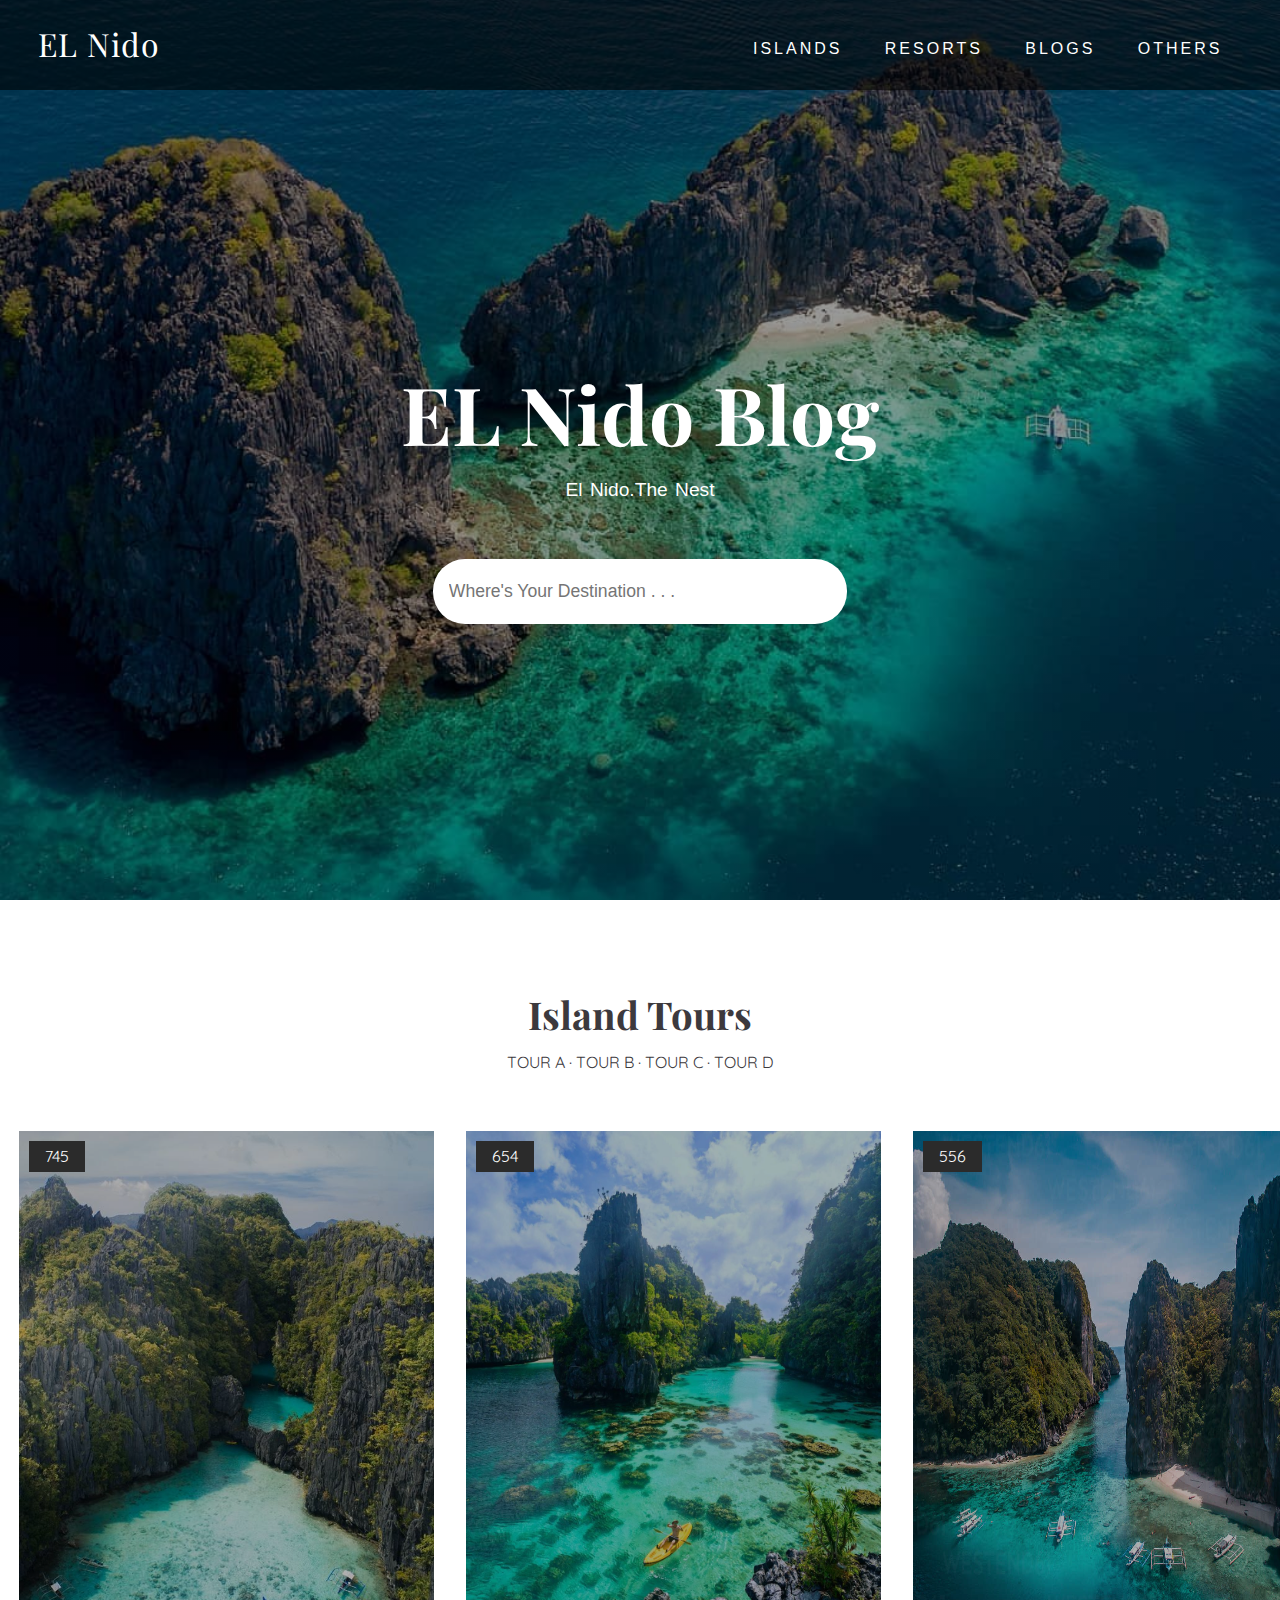
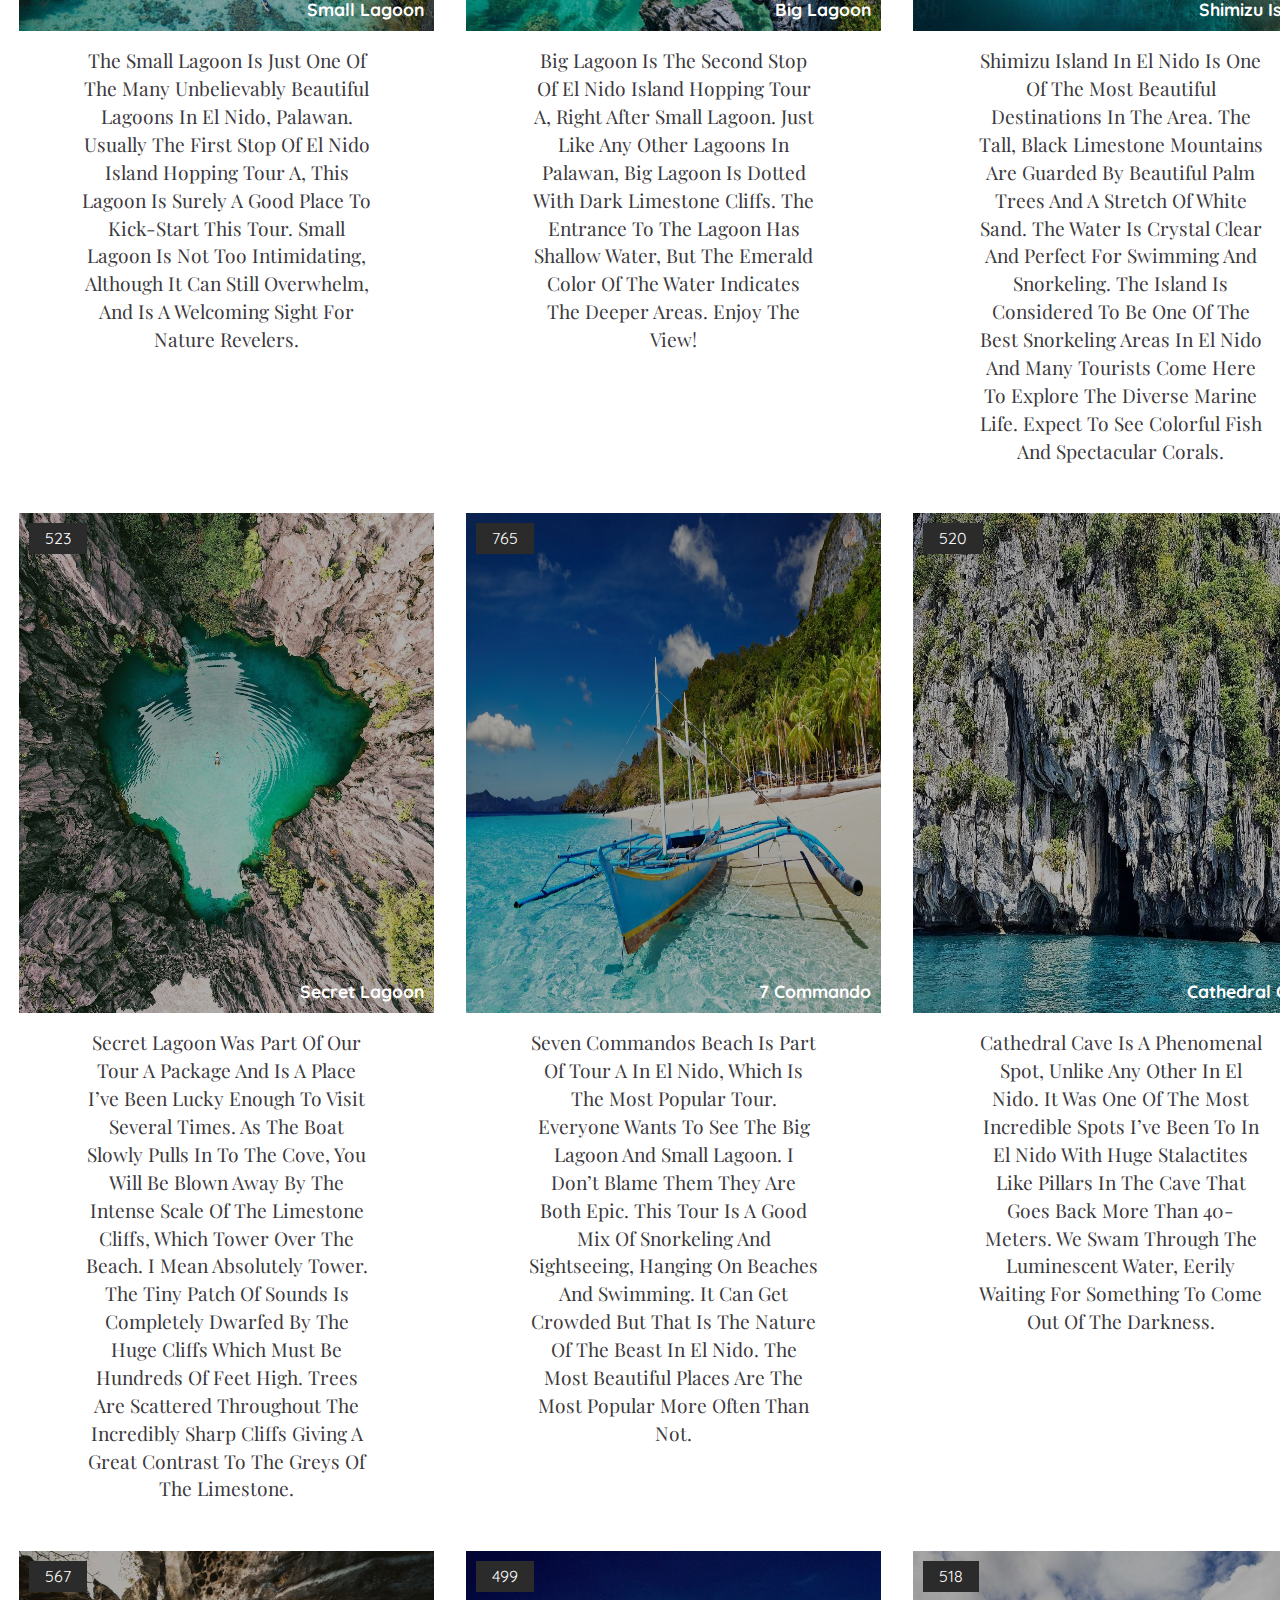
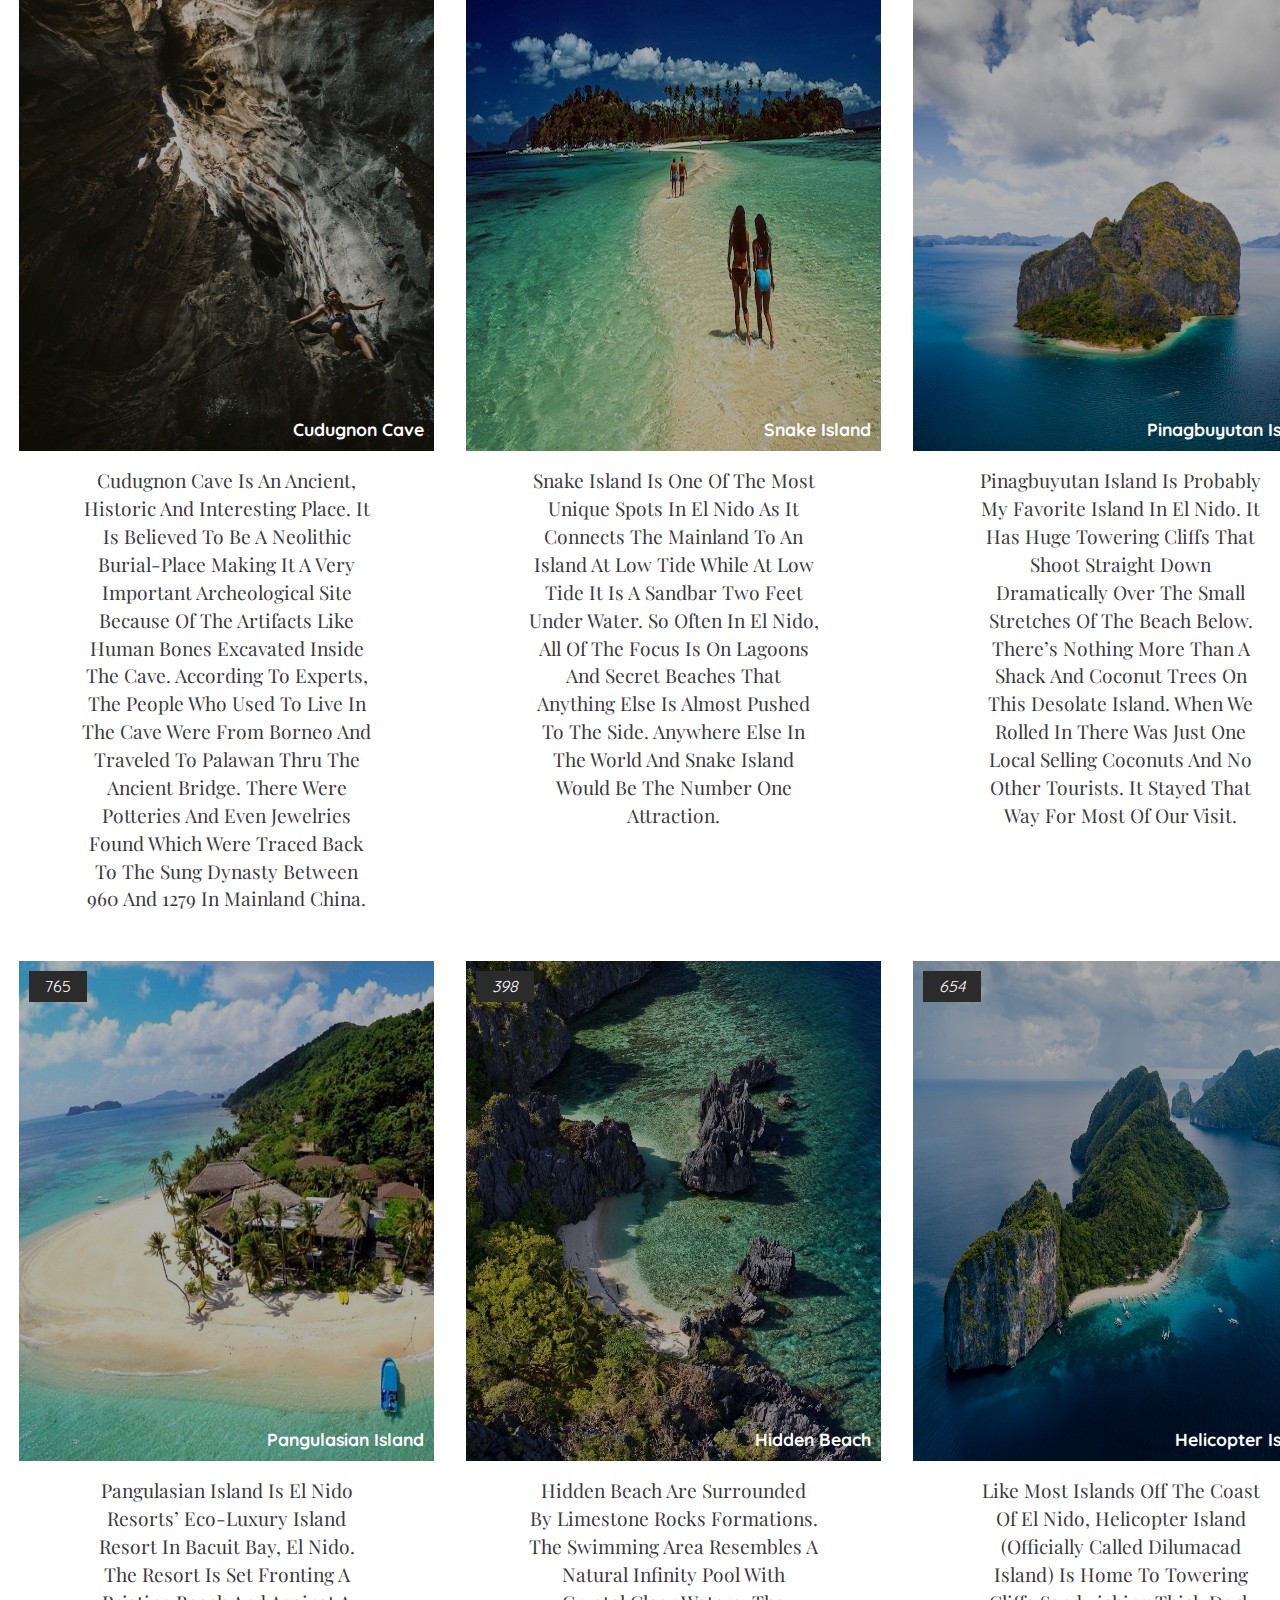
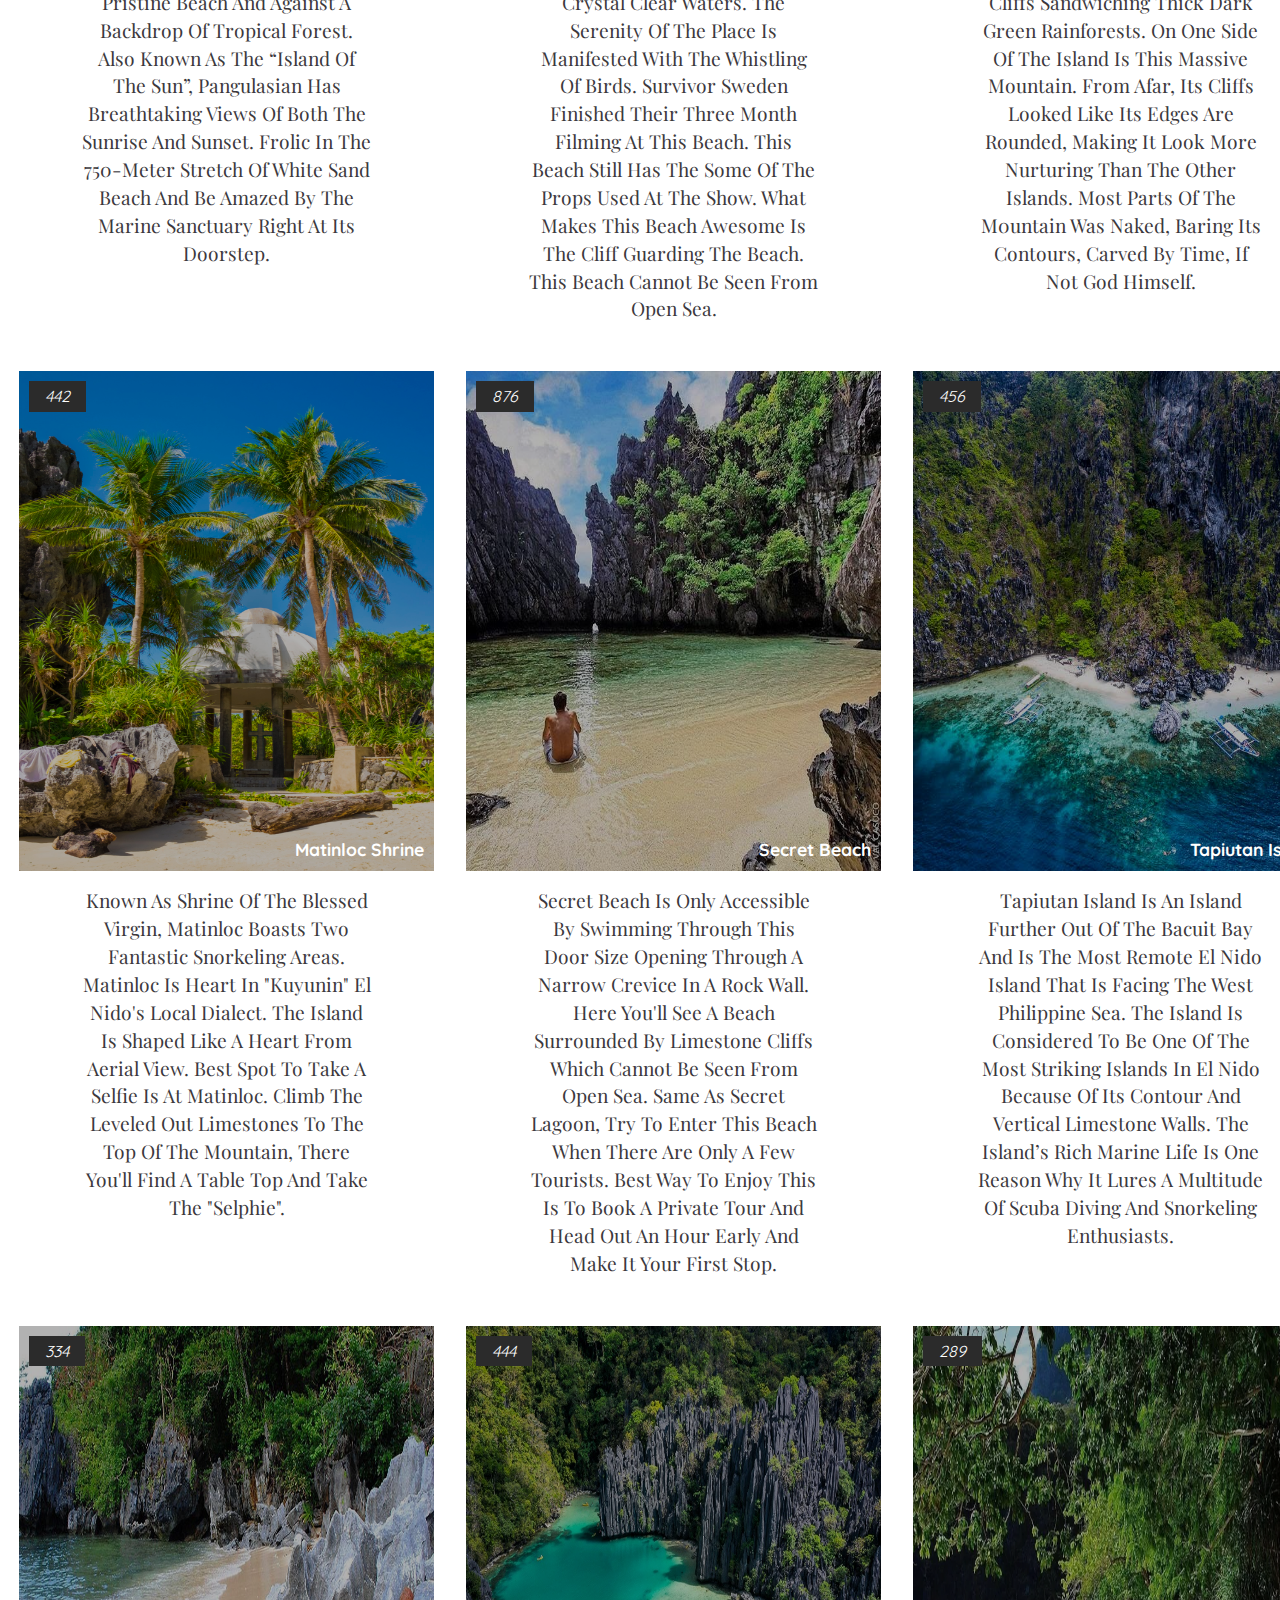
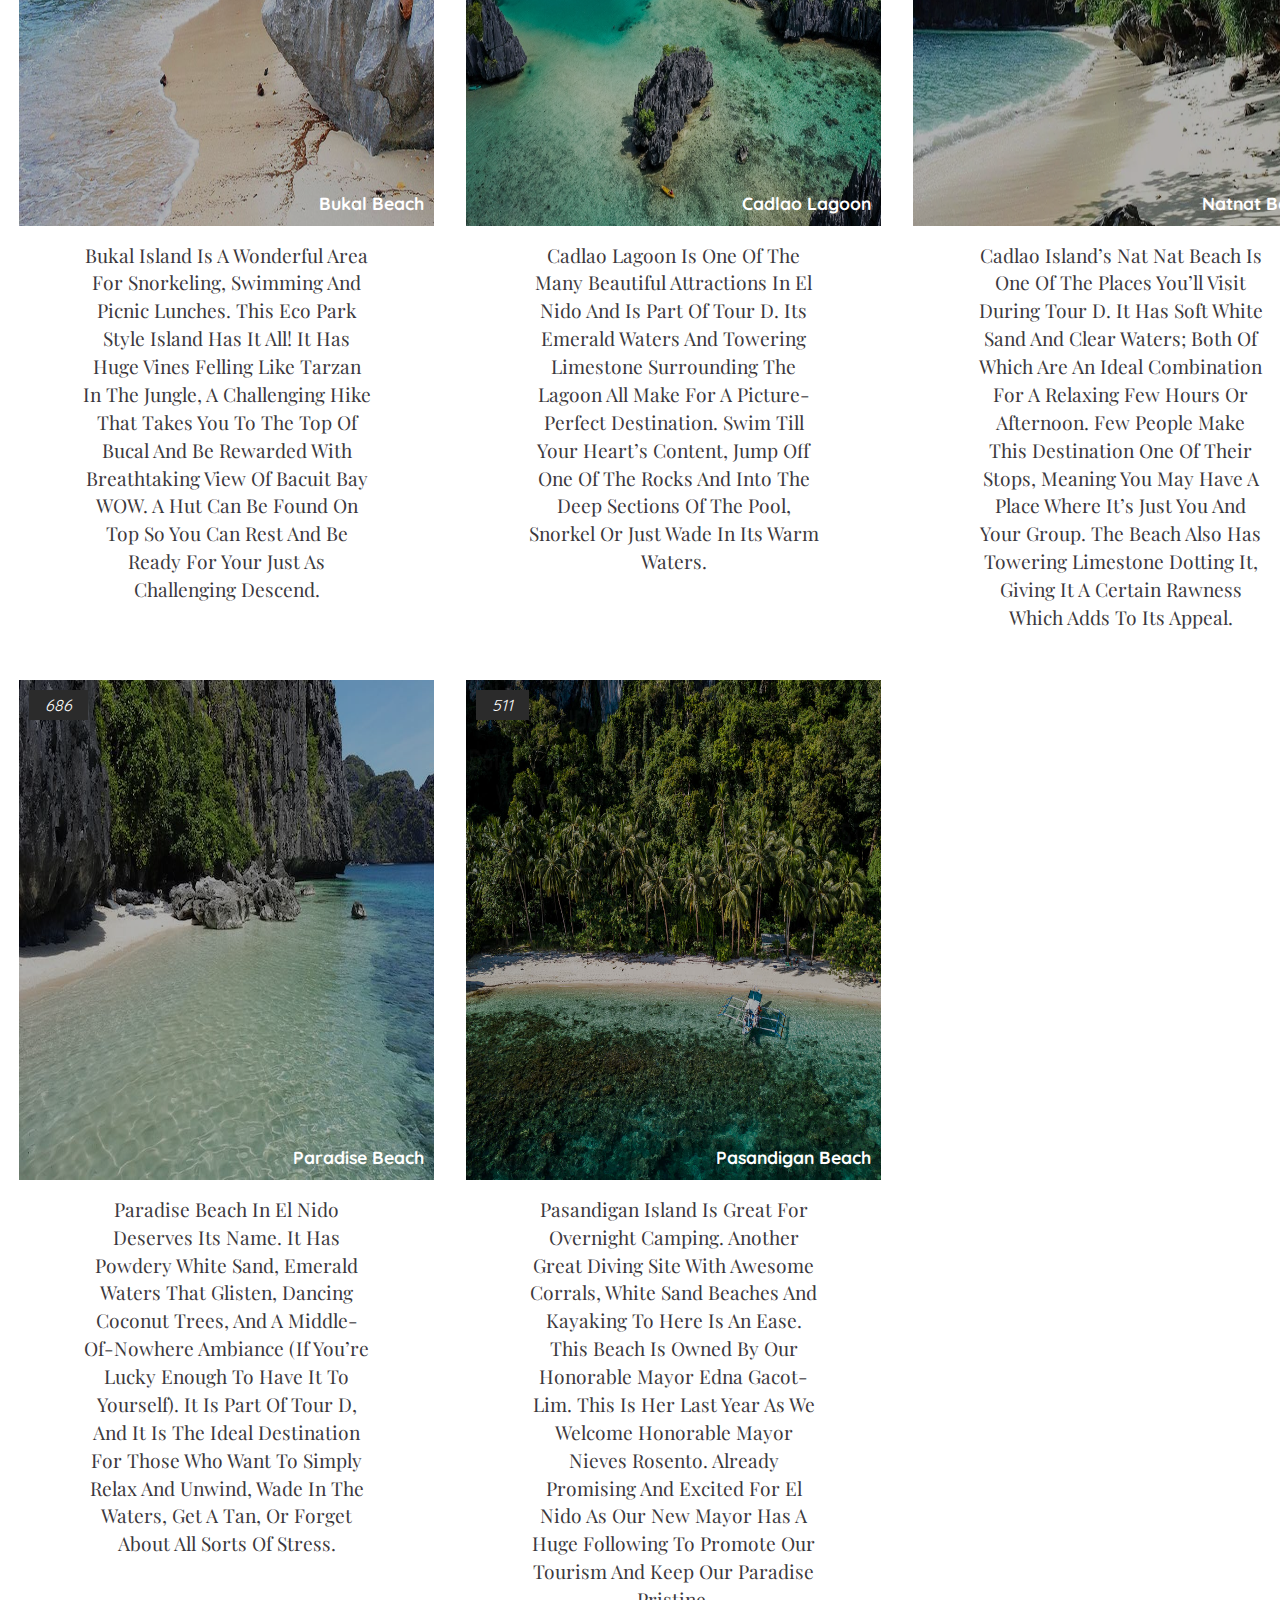
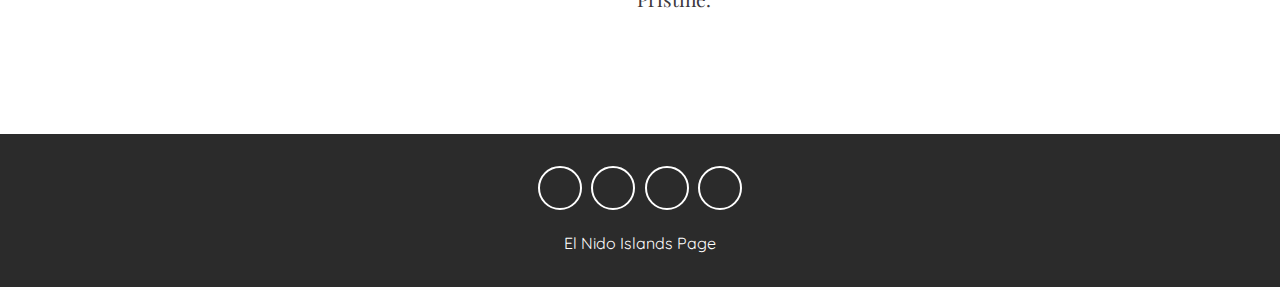
<file: index.html>
<!DOCTYPE html>
<html>
  <head>
    <meta charset="utf-8">
    <meta http-equiv="X-UA-Compatible" content="IE=edge">
    <title>EL Nido Blog</title>
    <meta name="viewport" content="width=device-width, initial-scale=1">
    <!-- Font awesome icon -->
    <link rel="stylesheet" href="https://cdnjs.cloudflare.com/ajax/libs/font-awesome/5.15.1/css/all.min.css" integrity="sha512-+4zCK9k+qNFUR5X+cKL9EIR+ZOhtIloNl9GIKS57V1MyNsYpYcUrUeQc9vNfzsWfV28IaLL3i96P9sdNyeRssA==" crossorigin="anonymous" />
    <link rel="stylesheet" href="style.css">
  </head>
  <body>

    <!-- header -->
    <header>
      <nav class = "navbar">
        <div class = "container">
          <a href = "index.html.html" class = "navbar-brand">EL Nido</a>
          <div class = "navbar-nav">
            <a href = "index.html.html">islands</a>
            <a href = "page2.html">resorts</a>
            <a href = "page3.html">blogs</a>
            <a href = "page4.html">others</a>
          </div>
        </div>
      </nav>
      <div class = "banner">
        <div class = "container">
          <h1 class = "banner-title">
            <span>EL Nido</span> Blog
          </h1>
          <p>El Nido.The Nest</p>
          <form>
            <input type = "text" class = "search-input" placeholder="where's your destination . . .">
            <button type = "submit" class = "search-btn">
              <i class = "fas fa-search"></i>
            </button>
          </form>
        </div>
      </div>
    </header>
    <!-- end of header -->
    
    <!-- design -->
    <section class = "design" id = "design">
      <div class = "container">
        <div class = "title">
          <h2>Island Tours</h2>
          <p>Tour A &middot; Tour B &middot; Tour C &middot; Tour D</p>
        </div>

        <div class = "design-content">
          <!-- item Tour A-->
          <div class = "design-item">
            <div class = "design-img">
              <img src = "images/tourA/smalllagoon.jpg" alt = "" style="width:415px;height:500px;">
              <span><i class = "far fa-heart"></i> 745</span>
              <span>Small Lagoon</span>
            </div>
            <div class = "design-title">
              <a href = "#">The Small Lagoon is just one of the many unbelievably beautiful lagoons in El Nido, Palawan. Usually the first stop of El Nido Island Hopping Tour A, this lagoon is surely a good place to kick-start this tour. Small Lagoon is not too intimidating, although it can still overwhelm, and is a welcoming sight for nature revelers.</a>
            </div>
          </div>
          <!-- end of item -->
          <!-- item -->
          <div class = "design-item">
            <div class = "design-img">
              <img src = "images/tourA/biglagoon.jpg" alt = "" style="width:415px;height:500px;">
              <span><i class = "far fa-heart"></i> 654</span>
              <span>Big Lagoon</span>
            </div>
            <div class = "design-title">
              <a href = "#">Big Lagoon is the second stop of El Nido Island Hopping Tour A, right after Small Lagoon. Just like any other lagoons in Palawan, Big Lagoon is dotted with dark limestone cliffs. The entrance to the lagoon has shallow water, but the emerald color of the water indicates the deeper areas. Enjoy the view!</a>
            </div>
          </div>
          <!-- end of item -->
          <!-- item -->
          <div class = "design-item">
            <div class = "design-img">
              <img src = "images/tourA/shimizu.jpg" alt = "" style="width:415px;height:500px;">
              <span><i class = "far fa-heart"></i> 556</span>
              <span>Shimizu Island</span>
            </div>
            <div class = "design-title">
              <a href = "#">Shimizu Island in El Nido is one of the most beautiful destinations in the area. The tall, black limestone mountains are guarded by beautiful palm trees and a stretch of white sand. The water is crystal clear and perfect for swimming and snorkeling. The island is considered to be one of the best snorkeling areas in El Nido and many tourists come here to explore the diverse marine life. Expect to see colorful fish and spectacular corals.</a>
            </div>
          </div>
          <!-- end of item -->
          <!-- item -->
          <div class = "design-item">
            <div class = "design-img">
              <img src = "images/tourA/secretlagoon.jpg" alt = "" style="width:415px;height:500px;"> 
              <span><i class = "far fa-heart"></i> 523</span>
              <span>Secret Lagoon</span>
            </div>
            <div class = "design-title">
              <a href = "#">Secret Lagoon was part of our Tour A package and is a place I’ve been lucky enough to visit several times. As the boat slowly pulls in to the cove, you will be blown away by the intense scale of the limestone cliffs, which tower over the beach. I mean absolutely tower. The tiny patch of sounds is completely dwarfed by the huge cliffs which must be hundreds of feet high. Trees are scattered throughout the incredibly sharp cliffs giving a great contrast to the greys of the limestone.</a>
            </div>
          </div>
          <!-- end of item -->
          <!-- item -->
          <div class = "design-item">
            <div class = "design-img">
              <img src = "images/tourA/7commando.jpg" alt = "" style="width:415px;height:500px;">
              <span><i class = "far fa-heart"></i> 765</span>
              <span>7 Commando</span>
            </div>
            <div class = "design-title">
              <a href = "#">Seven Commandos Beach is part of Tour A in El Nido, which is the most popular tour. Everyone wants to see the Big Lagoon and Small Lagoon. I don’t blame them they are both epic. This tour is a good mix of snorkeling and sightseeing, hanging on beaches and swimming. It can get crowded but that is the nature of the beast in El Nido. The most beautiful places are the most popular more often than not.</a>
            </div>
          </div>
          <!-- end of item -->

          <!-- item Tour B-->
          <div class = "design-item">
            <div class = "design-img">
              <img src = "images/tourB/cathedralcave.jpg" alt = "" style="width:415px;height:500px;">
              <span><i class = "far fa-heart"></i> 520</span>
              <span>Cathedral Cave</span>
            </div>
            <div class = "design-title">
              <a href = "#">Cathedral Cave is a phenomenal spot, unlike any other in El Nido. It was one of the most incredible spots I’ve been to in El Nido with huge stalactites like pillars in the cave that goes back more than 40-meters. We swam through the luminescent water, eerily waiting for something to come out of the darkness.</a>
            </div>
          </div>
          <!-- end of item -->
          <!-- item -->
          <div class = "design-item">
            <div class = "design-img">
              <img src = "images/tourB/cudugnoncave.jpg" alt = "" style="width:415px;height:500px;">
              <span><i class = "far fa-heart"></i> 567</span>
              <span>Cudugnon Cave</span>
            </div>
            <div class = "design-title">
              <a href = "#">Cudugnon  Cave is an ancient, historic and interesting place. It is believed to be a Neolithic burial-place making it a very important archeological site because of the artifacts like human bones excavated inside the cave. According to experts, the people who used to live in the cave were from Borneo and traveled to Palawan thru the ancient bridge. There were potteries and even jewelries found which were traced back to the Sung Dynasty between 960 and 1279 in Mainland China.</a>
            </div>
          </div>
          <!-- end of item -->
          <!-- item -->
          <div class = "design-item">
            <div class = "design-img">
              <img src = "images/tourB/snakeisland.jpg" alt = "" style="width:415px;height:500px;">
              <span><i class = "far fa-heart"></i> 499</span>
              <span>Snake Island</span>
            </div>
            <div class = "design-title">
              <a href = "#">Snake Island is one of the most unique spots in El Nido as it connects the mainland to an island at low tide while at low tide it is a sandbar two feet under water. So often in El Nido, all of the focus is on lagoons and secret beaches that anything else is almost pushed to the side. Anywhere else in the world and Snake Island would be the number one attraction.</a>
            </div>
          </div>
          <!-- end of item -->
          <!-- item -->
          <div class = "design-item">
            <div class = "design-img">
              <img src = "images/tourB/pinagbuyutan.jpg" alt = "" style="width:415px;height:500px;">
              <span><i class = "far fa-heart"></i> 518</span>
              <span>Pinagbuyutan Island</span>
            </div>
            <div class = "design-title">
              <a href = "#">Pinagbuyutan Island is probably my favorite island in El Nido. It has huge towering cliffs that shoot straight down dramatically over the small stretches of the beach below. There’s nothing more than a shack and coconut trees on this desolate island. When we rolled in there was just one local selling coconuts and no other tourists. It stayed that way for most of our visit.</a>
            </div>
          </div>
          <!-- end of item -->
          <!-- item -->
          <div class = "design-item">
            <div class = "design-img">
              <img src = "images/tourB/pangulasian.jpg" alt = "" style="width:415px;height:500px;">
              <span><i class = "far fa-heart"></i> 765</span>
              <span>Pangulasian Island</span>
            </div>
            <div class = "design-title">
              <a href = "#">Pangulasian Island is El Nido Resorts’ Eco-Luxury island resort in Bacuit Bay, El Nido. The resort is set fronting a pristine beach and against a backdrop of tropical forest. Also known as the “Island of the Sun”, Pangulasian has breathtaking views of both the sunrise and sunset. Frolic in the 750-meter stretch of white sand beach and be amazed by the marine sanctuary right at its doorstep.</a>
            </div>
          </div>
          <!-- end of item -->

          <!-- item Tour C-->
          <div class = "design-item">
            <div class = "design-img">
              <img src = "images/tourC/hiddenbeach.jpg" alt = "" style="width:415px;height:500px;">
              <span><i class = "far fa-heart">398</i> </span>
              <span>Hidden Beach</span>
            </div>
            <div class = "design-title">
              <a href = "#">Hidden beach are surrounded by limestone rocks formations. The swimming area resembles a natural infinity pool with crystal clear waters. The serenity of the place is manifested with the whistling of birds. Survivor Sweden finished their three month filming at this beach. This beach still has the some of the props used at the show. What makes this beach awesome is the cliff guarding the beach. This beach cannot be seen from open sea.</a>
            </div>
          </div>
          <!-- end of item -->
          <!-- item -->
          <div class = "design-item">
            <div class = "design-img">
              <img src = "images/tourC/helicopter.jpg" alt = "" style="width:415px;height:500px;">
              <span><i class = "far fa-heart">654</i> </span>
              <span>Helicopter Island</span>
            </div>
            <div class = "design-title">
              <a href = "#">Like most islands off the coast of El Nido, Helicopter Island (officially called Dilumacad Island) is home to towering cliffs sandwiching thick dark green rainforests. On one side of the island is this massive mountain. From afar, its cliffs looked like its edges are rounded, making it look more nurturing than the other islands. Most parts of the m0untain was naked, baring its contours, carved by time, if not God himself.</a>
            </div>
          </div>
          <!-- end of item -->
          <!-- item -->
          <div class = "design-item">
            <div class = "design-img">
              <img src = "images/tourC/matinlocshrine.jpg" alt = "" style="width:415px;height:500px;">
              <span><i class = "far fa-heart">442</i> </span>
              <span>Matinloc Shrine</span>
            </div>
            <div class = "design-title">
              <a href = "#">Known as Shrine of the Blessed Virgin, Matinloc boasts two fantastic snorkeling areas. Matinloc is heart in "Kuyunin" El Nido's local dialect. The island is shaped like a heart from aerial view. Best spot to take a selfie is at Matinloc. Climb the leveled out limestones to the top of the mountain, there you'll find a table top and take the "selphie".</a>
            </div>
          </div>
          <!-- end of item -->
          <!-- item -->
          <div class = "design-item">
            <div class = "design-img">
              <img src = "images/tourC/secretbeach.jpg" alt = "" style="width:415px;height:500px;">
              <span><i class = "far fa-heart">876</i> </span>
              <span>Secret Beach</span>
            </div>
            <div class = "design-title">
              <a href = "#">Secret Beach is only accessible by swimming through this door size opening through a narrow crevice in a rock wall. Here you'll see a beach surrounded by limestone cliffs which cannot be seen from open sea. Same as secret lagoon, try to enter this beach when there are only a few tourists. Best way to enjoy this is to book a private tour and head out an hour early and make it your first stop.</a>
            </div>
          </div>
          <!-- end of item -->
          <!-- item -->
          <div class = "design-item">
            <div class = "design-img">
              <img src = "images/tourC/tapiutan.jpg" alt = "" style="width:415px;height:500px;">
              <span><i class = "far fa-heart">456</i> </span>
              <span>Tapiutan Island</span>
            </div>
            <div class = "design-title">
              <a href = "#">Tapiutan Island is an island further out of the Bacuit Bay and is the most remote El Nido island that is facing the West Philippine Sea. The island is considered to be one of the most striking islands in El Nido because of its contour and vertical limestone walls. The island’s rich marine life is one reason why it lures a multitude of scuba diving and snorkeling enthusiasts.</a>
            </div>
          </div>
          <!-- end of item -->

          <!-- item Tour D-->
          <div class = "design-item">
            <div class = "design-img">
              <img src = "images/tourD/bukal.jpg" alt = "" style="width:415px;height:500px;">
              <span><i class = "far fa-heart">334</i> </span>
              <span>Bukal Beach</span>
            </div>
            <div class = "design-title">
              <a href = "#">Bukal island is a wonderful area for snorkeling, swimming and picnic lunches. This Eco park style island has it all!  It has huge vines felling like Tarzan in the jungle, a challenging hike that takes you to the top of Bucal and be rewarded with breathtaking view of Bacuit Bay WOW.  A hut can be found on top so you can rest and be ready for your just as challenging descend.</a>
            </div>
          </div>
          <!-- end of item -->
          <!-- item -->
          <div class = "design-item">
            <div class = "design-img">
              <img src = "images/tourD/cadlaolagoon.jpg" alt = "" style="width:415px;height:500px;">
              <span><i class = "far fa-heart">444</i> </span>
              <span>Cadlao Lagoon</span>
            </div>
            <div class = "design-title">
              <a href = "#">Cadlao Lagoon is one of the many beautiful attractions in El Nido and is part of Tour D. Its emerald waters and towering limestone surrounding the lagoon all make for a picture-perfect destination. Swim till your heart’s content, jump off one of the rocks and into the deep sections of the pool, snorkel or just wade in its warm waters.</a>
            </div>
          </div>
          <!-- end of item -->
          <!-- item -->
          <div class = "design-item">
            <div class = "design-img">
              <img src = "images/tourD/natnat.jpg" alt = "" style="width:415px;height:500px;">
              <span><i class = "far fa-heart">289</i> </span>
              <span>Natnat Beach</span>
            </div>
            <div class = "design-title">
              <a href = "#">Cadlao Island’s Nat Nat Beach is one of the places you’ll visit during Tour D. It has soft white sand and clear waters; both of which are an ideal combination for a relaxing few hours or afternoon. Few people make this destination one of their stops, meaning you may have a place where it’s just you and your group. The beach also has towering limestone dotting it, giving it a certain rawness which adds to its appeal.</a>
            </div>
          </div>
          <!-- end of item -->
          <!-- item -->
          <div class = "design-item">
            <div class = "design-img">
              <img src = "images/tourD/paradise.jpg" alt = "" style="width:415px;height:500px;">
              <span><i class = "far fa-heart">686</i> </span>
              <span>Paradise Beach</span>
            </div>
            <div class = "design-title">
              <a href = "#">Paradise Beach in El Nido deserves its name. It has powdery white sand, emerald waters that glisten, dancing coconut trees, and a middle-of-nowhere ambiance (if you’re lucky enough to have it to yourself). It is part of Tour D, and it is the ideal destination for those who want to simply relax and unwind, wade in the waters, get a tan, or forget about all sorts of stress.</a>
            </div>
          </div>
          <!-- end of item -->
          <!-- item -->
          <div class = "design-item">
            <div class = "design-img">
              <img src = "images/tourD/pasandigan.jpg" alt = "" style="width:415px;height:500px;">
              <span><i class = "far fa-heart">511</i> </span>
              <span>Pasandigan Beach</span>
            </div>
            <div class = "design-title">
              <a href = "#">Pasandigan Island is great for overnight camping. Another great diving site with awesome corrals, white sand beaches and kayaking to here is an ease. This beach is owned by our Honorable Mayor Edna Gacot-Lim. This is her last year as we welcome Honorable Mayor Nieves Rosento. Already promising and excited for El Nido as our new Mayor has a huge following to promote our tourism and keep our paradise pristine. </a>
            </div>
          </div>
          <!-- end of item -->
        </div>
      </div>
    </section>
    <!-- end of design -->

    <!-- footer -->
    <footer>
      <div class = "social-links">
        <a href = "https://web.facebook.com/rdjcb/"><i class = "fab fa-facebook-f"></i></a>
        <a href = "https://www.instagram.com/rooodddddddd/"><i class = "fab fa-instagram"></i></a>
        <a href = "https://github.com/rooodddd"><i class = "fab fa-github"></i></a>
        <a href = ""><i class = "fab fa-steam"></i></a>
      </div>
      <span>El Nido Islands Page</span>
    </footer>
    <!-- end of footer -->
    
    
  </body>
</html>
</file>
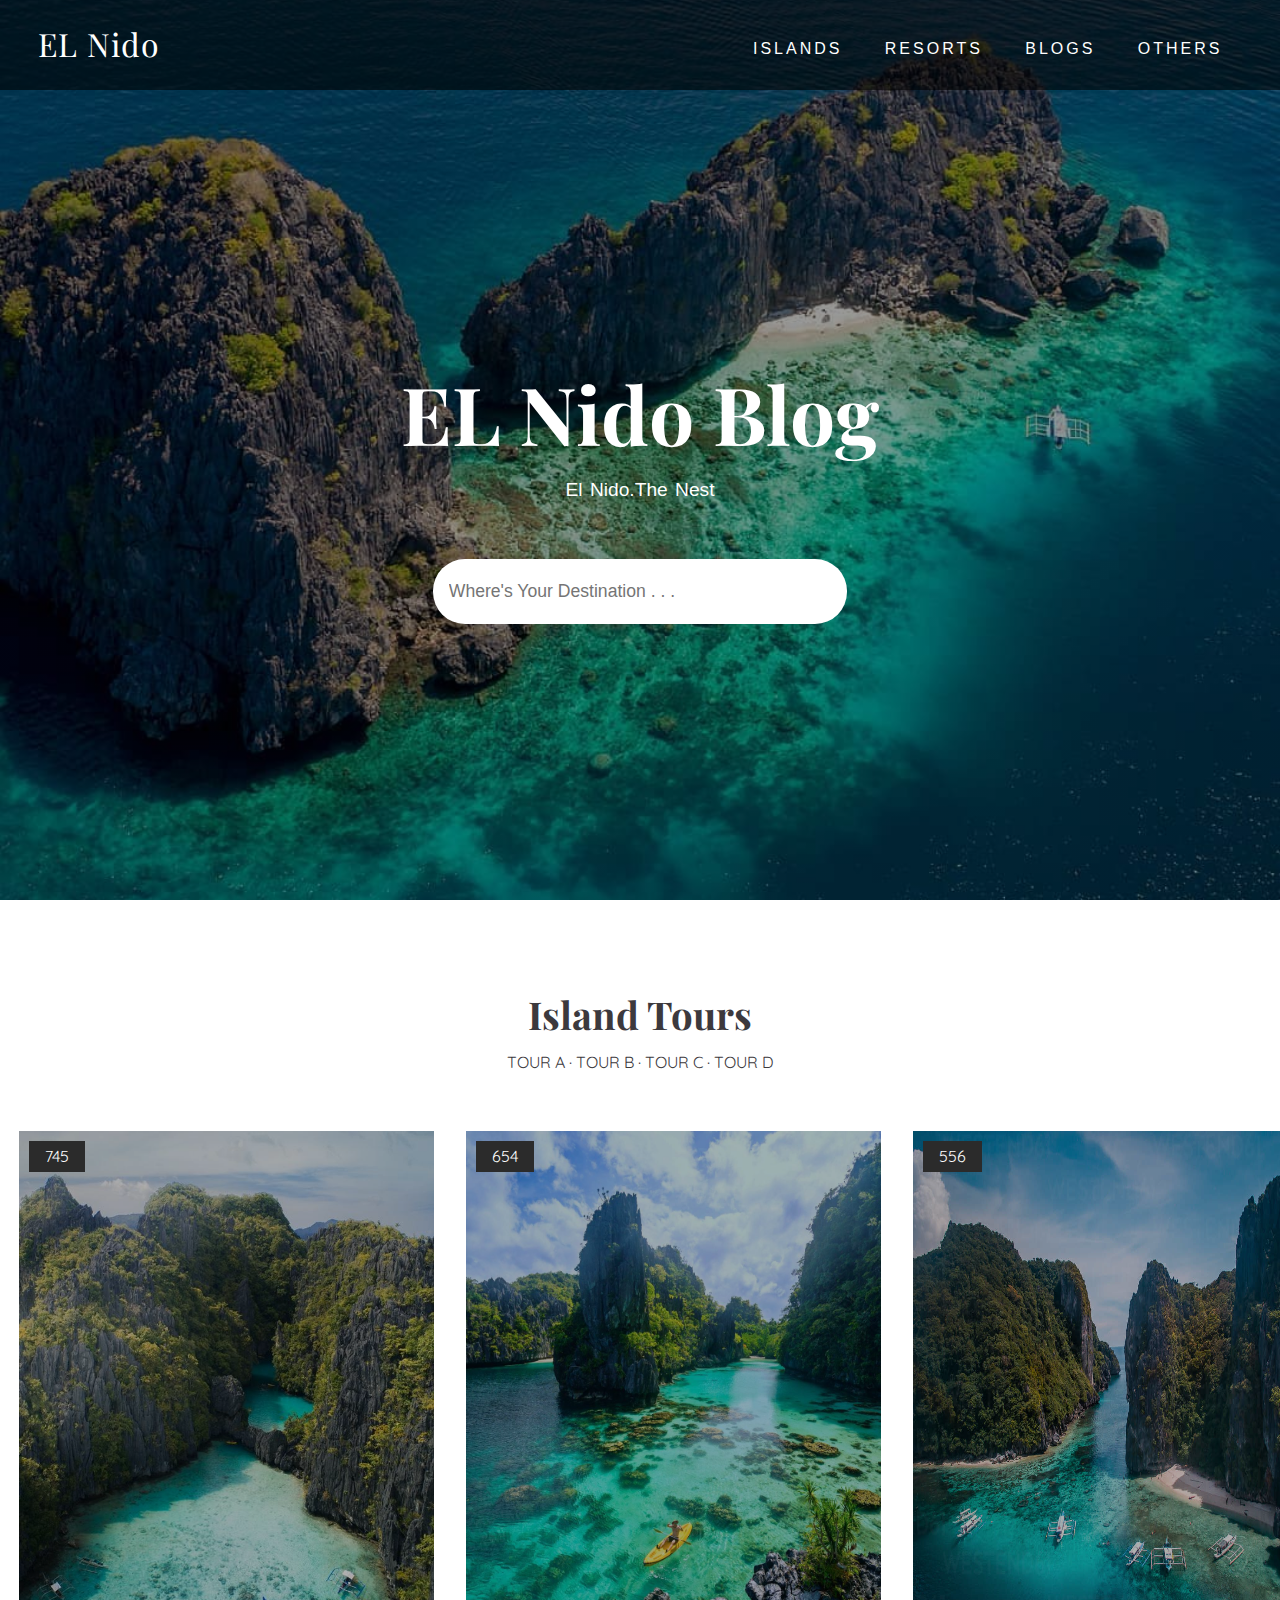
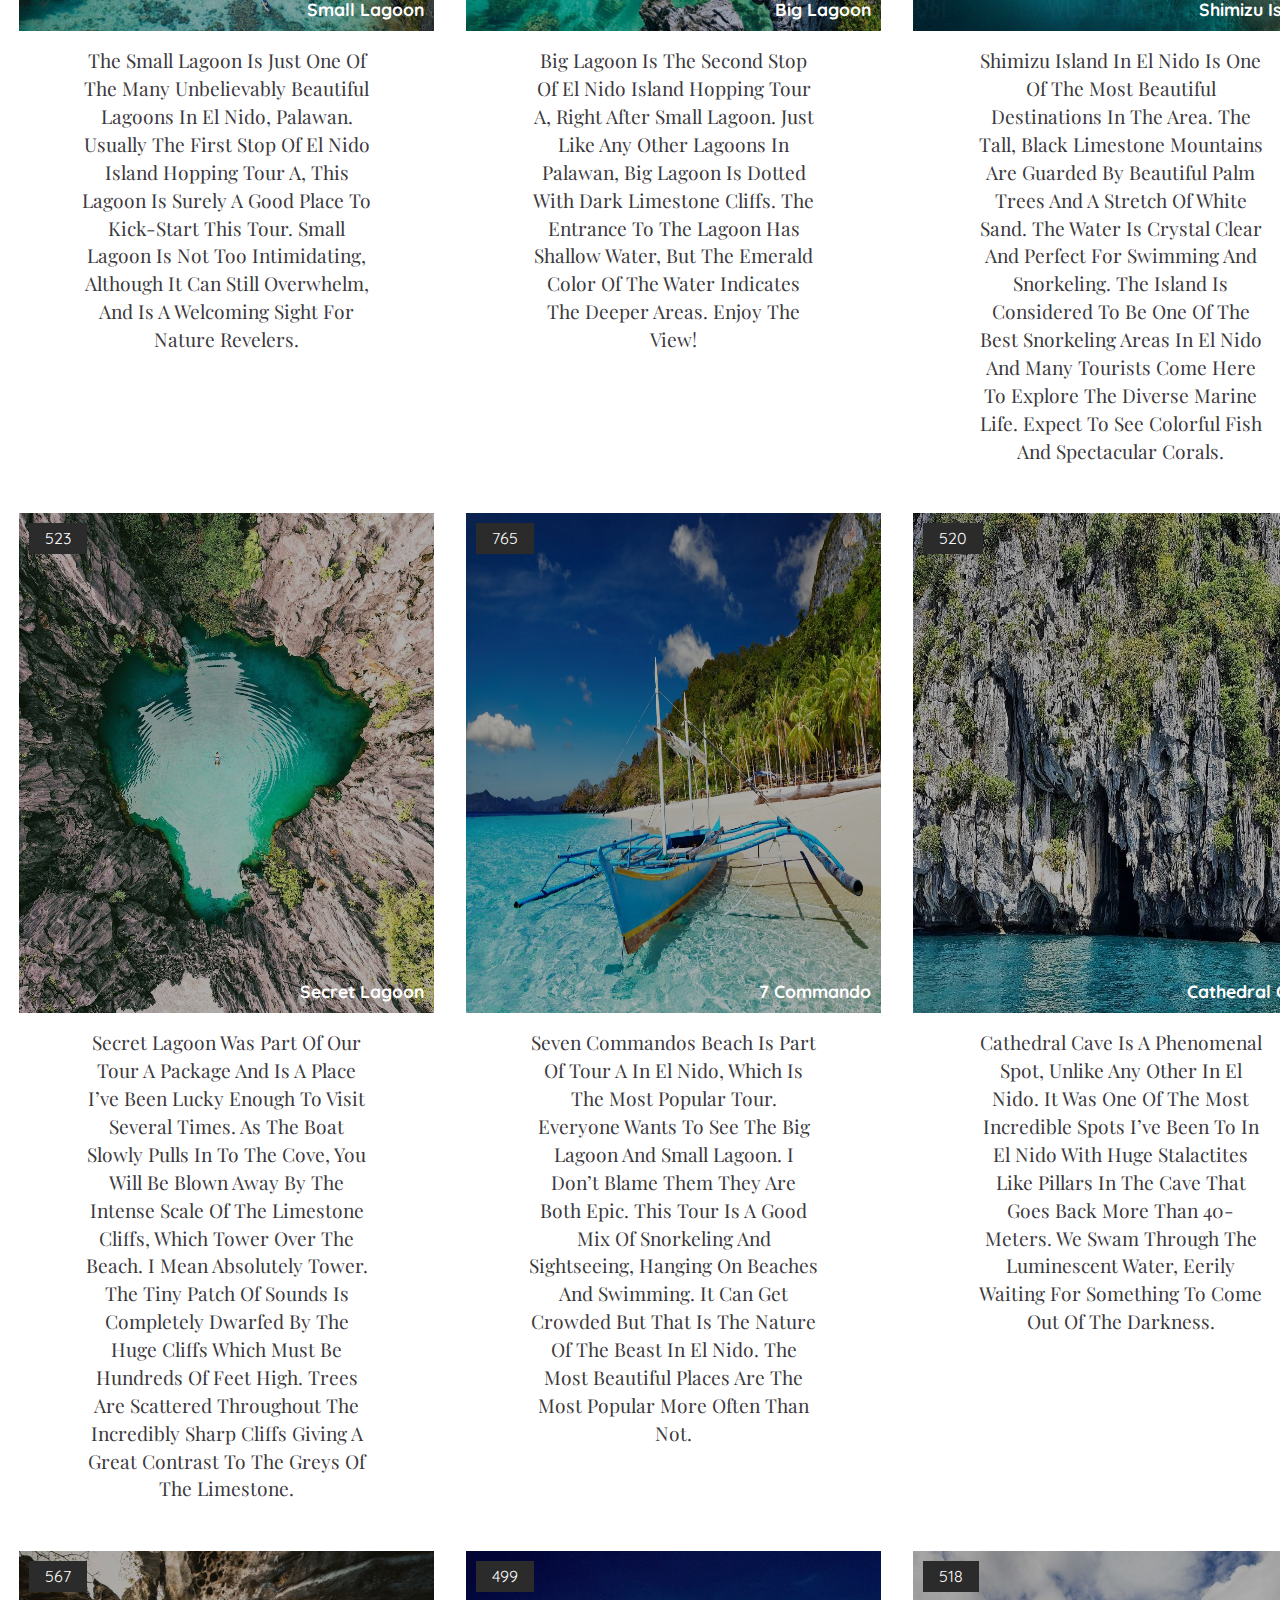
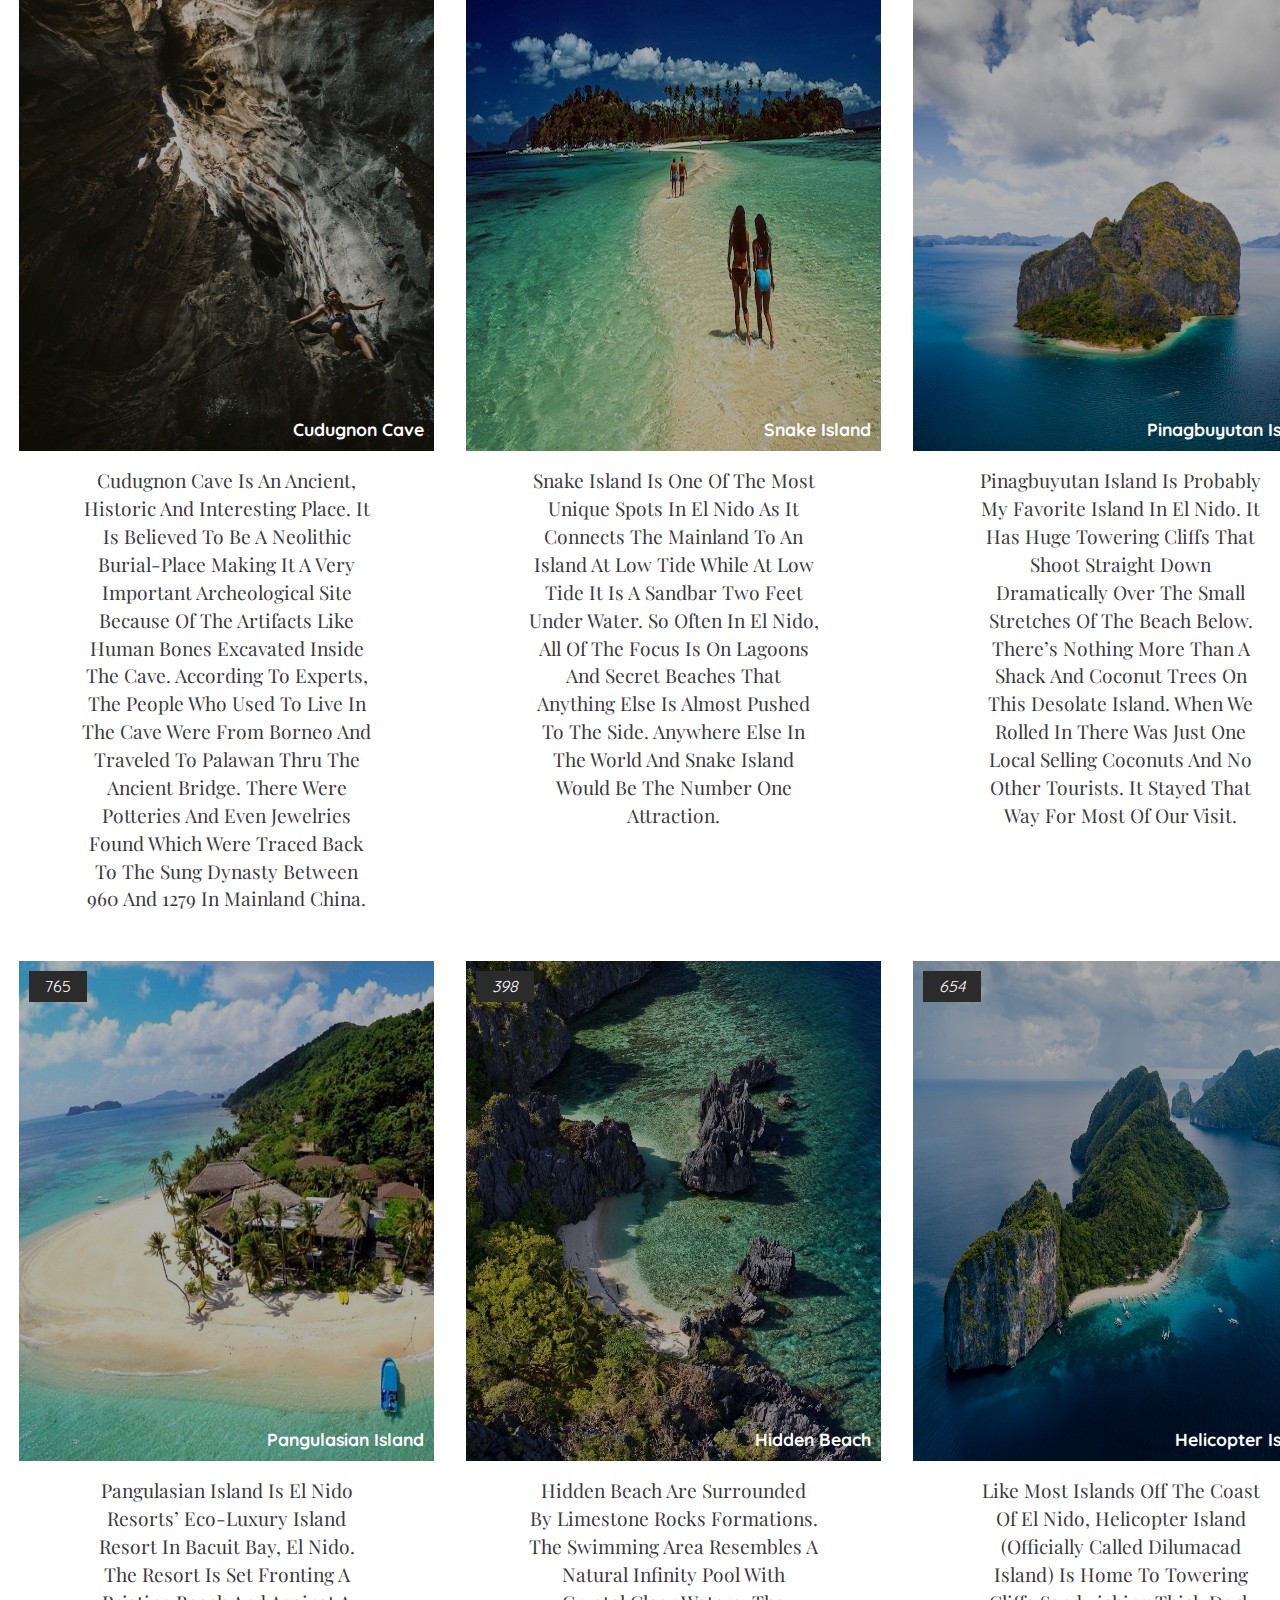
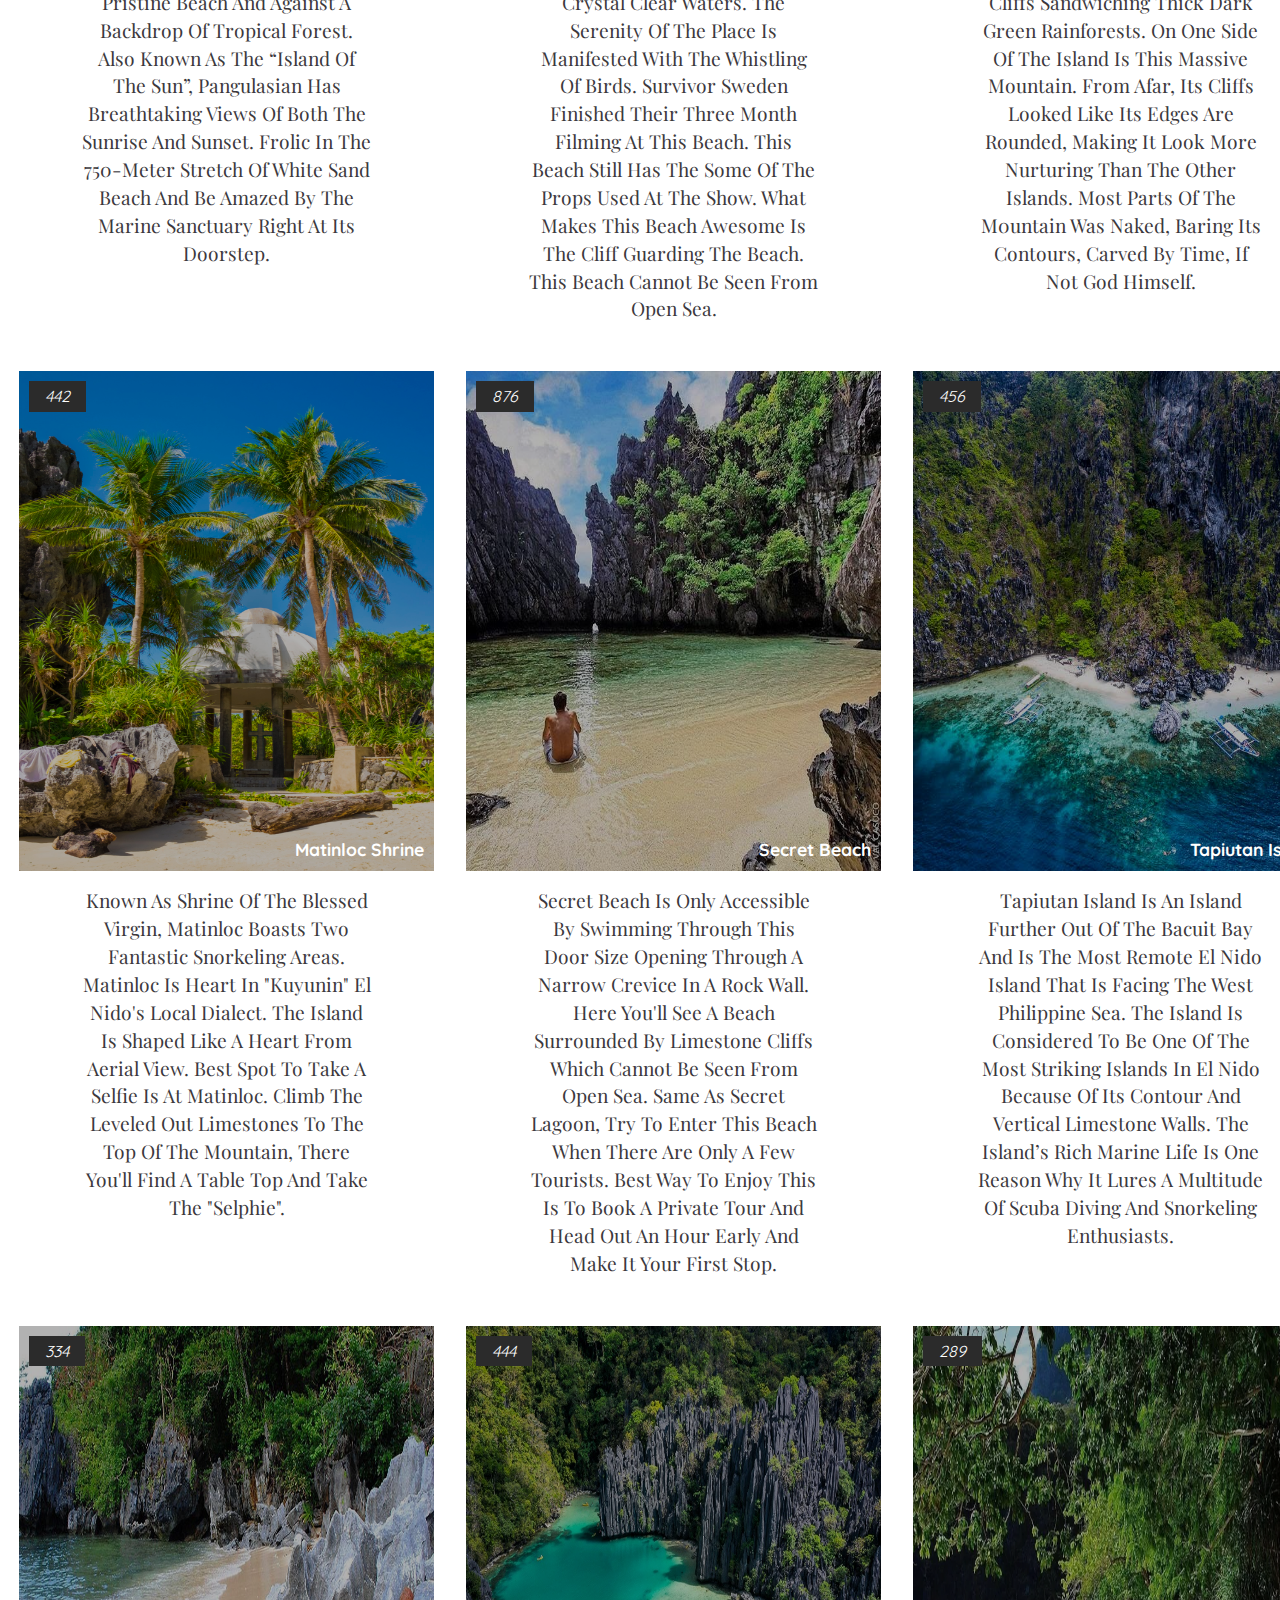
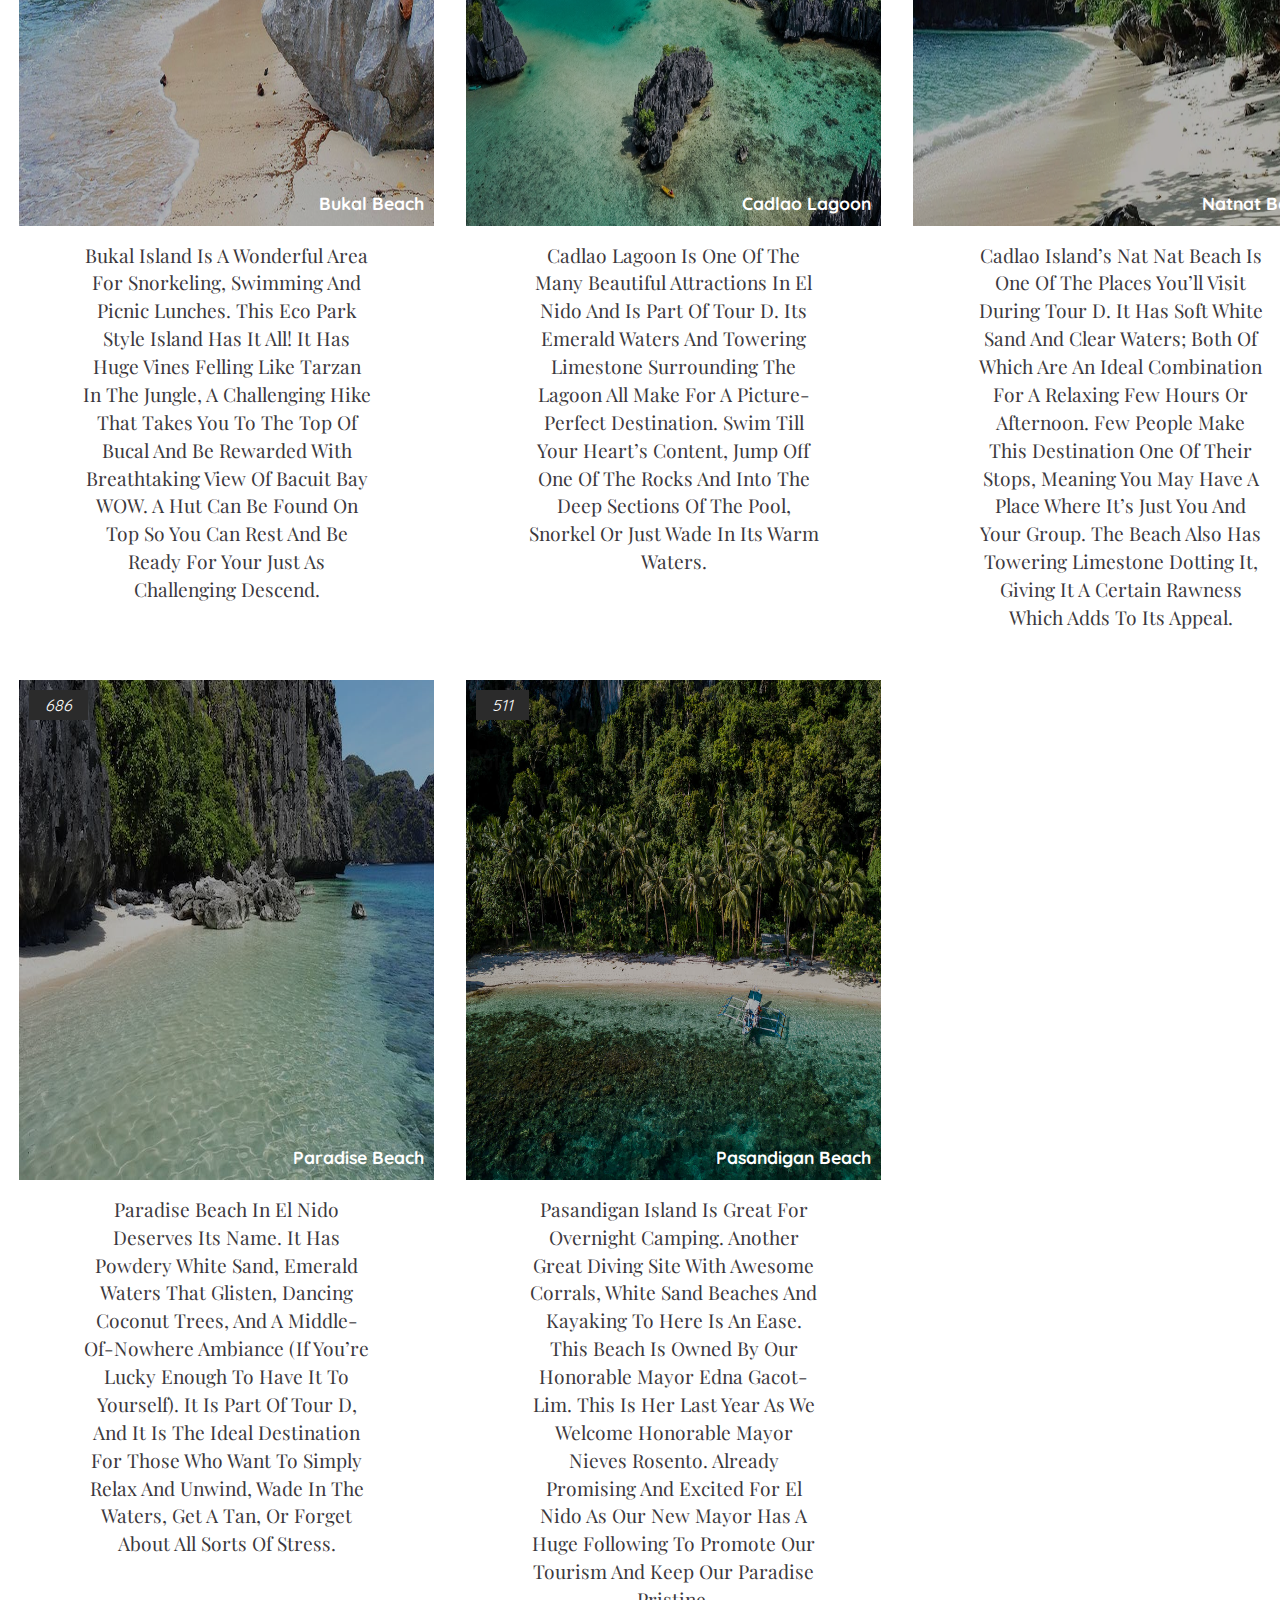
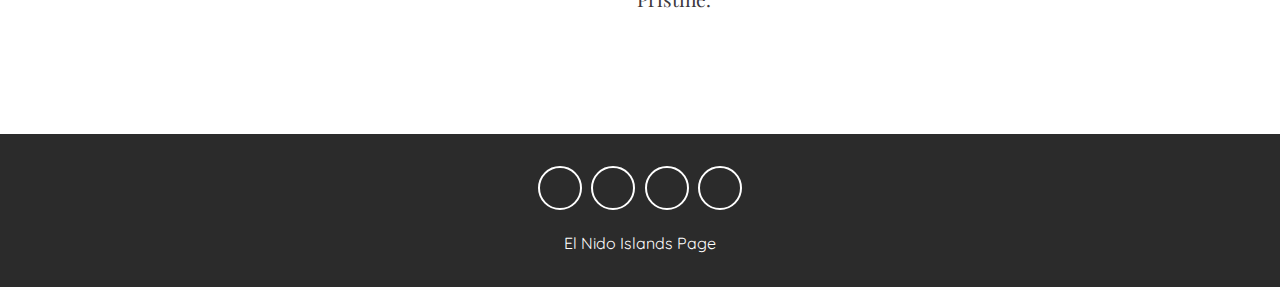
<file: page1.html>
<!DOCTYPE html>
<html>
  <head>
    <meta charset="utf-8">
    <meta http-equiv="X-UA-Compatible" content="IE=edge">
    <title>EL Nido Blog</title>
    <meta name="viewport" content="width=device-width, initial-scale=1">
    <!-- Font awesome icon -->
    <link rel="stylesheet" href="https://cdnjs.cloudflare.com/ajax/libs/font-awesome/5.15.1/css/all.min.css" integrity="sha512-+4zCK9k+qNFUR5X+cKL9EIR+ZOhtIloNl9GIKS57V1MyNsYpYcUrUeQc9vNfzsWfV28IaLL3i96P9sdNyeRssA==" crossorigin="anonymous" />
    <link rel="stylesheet" href="style.css">
  </head>
  <body>

    <!-- header -->
    <header>
      <nav class = "navbar">
        <div class = "container">
          <a href = "page1.html" class = "navbar-brand">EL Nido</a>
          <div class = "navbar-nav">
            <a href = "page1.html">islands</a>
            <a href = "page2.html">resorts</a>
            <a href = "page3.html">blogs</a>
            <a href = "page4.html">others</a>
          </div>
        </div>
      </nav>
      <div class = "banner">
        <div class = "container">
          <h1 class = "banner-title">
            <span>EL Nido</span> Blog
          </h1>
          <p>El Nido.The Nest</p>
          <form>
            <input type = "text" class = "search-input" placeholder="where's your destination . . .">
            <button type = "submit" class = "search-btn">
              <i class = "fas fa-search"></i>
            </button>
          </form>
        </div>
      </div>
    </header>
    <!-- end of header -->
    
    <!-- design -->
    <section class = "design" id = "design">
      <div class = "container">
        <div class = "title">
          <h2>Island Tours</h2>
          <p>Tour A &middot; Tour B &middot; Tour C &middot; Tour D</p>
        </div>

        <div class = "design-content">
          <!-- item Tour A-->
          <div class = "design-item">
            <div class = "design-img">
              <img src = "images/tourA/smalllagoon.jpg" alt = "" style="width:415px;height:500px;">
              <span><i class = "far fa-heart"></i> 745</span>
              <span>Small Lagoon</span>
            </div>
            <div class = "design-title">
              <a href = "#">The Small Lagoon is just one of the many unbelievably beautiful lagoons in El Nido, Palawan. Usually the first stop of El Nido Island Hopping Tour A, this lagoon is surely a good place to kick-start this tour. Small Lagoon is not too intimidating, although it can still overwhelm, and is a welcoming sight for nature revelers.</a>
            </div>
          </div>
          <!-- end of item -->
          <!-- item -->
          <div class = "design-item">
            <div class = "design-img">
              <img src = "images/tourA/biglagoon.jpg" alt = "" style="width:415px;height:500px;">
              <span><i class = "far fa-heart"></i> 654</span>
              <span>Big Lagoon</span>
            </div>
            <div class = "design-title">
              <a href = "#">Big Lagoon is the second stop of El Nido Island Hopping Tour A, right after Small Lagoon. Just like any other lagoons in Palawan, Big Lagoon is dotted with dark limestone cliffs. The entrance to the lagoon has shallow water, but the emerald color of the water indicates the deeper areas. Enjoy the view!</a>
            </div>
          </div>
          <!-- end of item -->
          <!-- item -->
          <div class = "design-item">
            <div class = "design-img">
              <img src = "images/tourA/shimizu.jpg" alt = "" style="width:415px;height:500px;">
              <span><i class = "far fa-heart"></i> 556</span>
              <span>Shimizu Island</span>
            </div>
            <div class = "design-title">
              <a href = "#">Shimizu Island in El Nido is one of the most beautiful destinations in the area. The tall, black limestone mountains are guarded by beautiful palm trees and a stretch of white sand. The water is crystal clear and perfect for swimming and snorkeling. The island is considered to be one of the best snorkeling areas in El Nido and many tourists come here to explore the diverse marine life. Expect to see colorful fish and spectacular corals.</a>
            </div>
          </div>
          <!-- end of item -->
          <!-- item -->
          <div class = "design-item">
            <div class = "design-img">
              <img src = "images/tourA/secretlagoon.jpg" alt = "" style="width:415px;height:500px;"> 
              <span><i class = "far fa-heart"></i> 523</span>
              <span>Secret Lagoon</span>
            </div>
            <div class = "design-title">
              <a href = "#">Secret Lagoon was part of our Tour A package and is a place I’ve been lucky enough to visit several times. As the boat slowly pulls in to the cove, you will be blown away by the intense scale of the limestone cliffs, which tower over the beach. I mean absolutely tower. The tiny patch of sounds is completely dwarfed by the huge cliffs which must be hundreds of feet high. Trees are scattered throughout the incredibly sharp cliffs giving a great contrast to the greys of the limestone.</a>
            </div>
          </div>
          <!-- end of item -->
          <!-- item -->
          <div class = "design-item">
            <div class = "design-img">
              <img src = "images/tourA/7commando.jpg" alt = "" style="width:415px;height:500px;">
              <span><i class = "far fa-heart"></i> 765</span>
              <span>7 Commando</span>
            </div>
            <div class = "design-title">
              <a href = "#">Seven Commandos Beach is part of Tour A in El Nido, which is the most popular tour. Everyone wants to see the Big Lagoon and Small Lagoon. I don’t blame them they are both epic. This tour is a good mix of snorkeling and sightseeing, hanging on beaches and swimming. It can get crowded but that is the nature of the beast in El Nido. The most beautiful places are the most popular more often than not.</a>
            </div>
          </div>
          <!-- end of item -->

          <!-- item Tour B-->
          <div class = "design-item">
            <div class = "design-img">
              <img src = "images/tourB/cathedralcave.jpg" alt = "" style="width:415px;height:500px;">
              <span><i class = "far fa-heart"></i> 520</span>
              <span>Cathedral Cave</span>
            </div>
            <div class = "design-title">
              <a href = "#">Cathedral Cave is a phenomenal spot, unlike any other in El Nido. It was one of the most incredible spots I’ve been to in El Nido with huge stalactites like pillars in the cave that goes back more than 40-meters. We swam through the luminescent water, eerily waiting for something to come out of the darkness.</a>
            </div>
          </div>
          <!-- end of item -->
          <!-- item -->
          <div class = "design-item">
            <div class = "design-img">
              <img src = "images/tourB/cudugnoncave.jpg" alt = "" style="width:415px;height:500px;">
              <span><i class = "far fa-heart"></i> 567</span>
              <span>Cudugnon Cave</span>
            </div>
            <div class = "design-title">
              <a href = "#">Cudugnon  Cave is an ancient, historic and interesting place. It is believed to be a Neolithic burial-place making it a very important archeological site because of the artifacts like human bones excavated inside the cave. According to experts, the people who used to live in the cave were from Borneo and traveled to Palawan thru the ancient bridge. There were potteries and even jewelries found which were traced back to the Sung Dynasty between 960 and 1279 in Mainland China.</a>
            </div>
          </div>
          <!-- end of item -->
          <!-- item -->
          <div class = "design-item">
            <div class = "design-img">
              <img src = "images/tourB/snakeisland.jpg" alt = "" style="width:415px;height:500px;">
              <span><i class = "far fa-heart"></i> 499</span>
              <span>Snake Island</span>
            </div>
            <div class = "design-title">
              <a href = "#">Snake Island is one of the most unique spots in El Nido as it connects the mainland to an island at low tide while at low tide it is a sandbar two feet under water. So often in El Nido, all of the focus is on lagoons and secret beaches that anything else is almost pushed to the side. Anywhere else in the world and Snake Island would be the number one attraction.</a>
            </div>
          </div>
          <!-- end of item -->
          <!-- item -->
          <div class = "design-item">
            <div class = "design-img">
              <img src = "images/tourB/pinagbuyutan.jpg" alt = "" style="width:415px;height:500px;">
              <span><i class = "far fa-heart"></i> 518</span>
              <span>Pinagbuyutan Island</span>
            </div>
            <div class = "design-title">
              <a href = "#">Pinagbuyutan Island is probably my favorite island in El Nido. It has huge towering cliffs that shoot straight down dramatically over the small stretches of the beach below. There’s nothing more than a shack and coconut trees on this desolate island. When we rolled in there was just one local selling coconuts and no other tourists. It stayed that way for most of our visit.</a>
            </div>
          </div>
          <!-- end of item -->
          <!-- item -->
          <div class = "design-item">
            <div class = "design-img">
              <img src = "images/tourB/pangulasian.jpg" alt = "" style="width:415px;height:500px;">
              <span><i class = "far fa-heart"></i> 765</span>
              <span>Pangulasian Island</span>
            </div>
            <div class = "design-title">
              <a href = "#">Pangulasian Island is El Nido Resorts’ Eco-Luxury island resort in Bacuit Bay, El Nido. The resort is set fronting a pristine beach and against a backdrop of tropical forest. Also known as the “Island of the Sun”, Pangulasian has breathtaking views of both the sunrise and sunset. Frolic in the 750-meter stretch of white sand beach and be amazed by the marine sanctuary right at its doorstep.</a>
            </div>
          </div>
          <!-- end of item -->

          <!-- item Tour C-->
          <div class = "design-item">
            <div class = "design-img">
              <img src = "images/tourC/hiddenbeach.jpg" alt = "" style="width:415px;height:500px;">
              <span><i class = "far fa-heart">398</i> </span>
              <span>Hidden Beach</span>
            </div>
            <div class = "design-title">
              <a href = "#">Hidden beach are surrounded by limestone rocks formations. The swimming area resembles a natural infinity pool with crystal clear waters. The serenity of the place is manifested with the whistling of birds. Survivor Sweden finished their three month filming at this beach. This beach still has the some of the props used at the show. What makes this beach awesome is the cliff guarding the beach. This beach cannot be seen from open sea.</a>
            </div>
          </div>
          <!-- end of item -->
          <!-- item -->
          <div class = "design-item">
            <div class = "design-img">
              <img src = "images/tourC/helicopter.jpg" alt = "" style="width:415px;height:500px;">
              <span><i class = "far fa-heart">654</i> </span>
              <span>Helicopter Island</span>
            </div>
            <div class = "design-title">
              <a href = "#">Like most islands off the coast of El Nido, Helicopter Island (officially called Dilumacad Island) is home to towering cliffs sandwiching thick dark green rainforests. On one side of the island is this massive mountain. From afar, its cliffs looked like its edges are rounded, making it look more nurturing than the other islands. Most parts of the m0untain was naked, baring its contours, carved by time, if not God himself.</a>
            </div>
          </div>
          <!-- end of item -->
          <!-- item -->
          <div class = "design-item">
            <div class = "design-img">
              <img src = "images/tourC/matinlocshrine.jpg" alt = "" style="width:415px;height:500px;">
              <span><i class = "far fa-heart">442</i> </span>
              <span>Matinloc Shrine</span>
            </div>
            <div class = "design-title">
              <a href = "#">Known as Shrine of the Blessed Virgin, Matinloc boasts two fantastic snorkeling areas. Matinloc is heart in "Kuyunin" El Nido's local dialect. The island is shaped like a heart from aerial view. Best spot to take a selfie is at Matinloc. Climb the leveled out limestones to the top of the mountain, there you'll find a table top and take the "selphie".</a>
            </div>
          </div>
          <!-- end of item -->
          <!-- item -->
          <div class = "design-item">
            <div class = "design-img">
              <img src = "images/tourC/secretbeach.jpg" alt = "" style="width:415px;height:500px;">
              <span><i class = "far fa-heart">876</i> </span>
              <span>Secret Beach</span>
            </div>
            <div class = "design-title">
              <a href = "#">Secret Beach is only accessible by swimming through this door size opening through a narrow crevice in a rock wall. Here you'll see a beach surrounded by limestone cliffs which cannot be seen from open sea. Same as secret lagoon, try to enter this beach when there are only a few tourists. Best way to enjoy this is to book a private tour and head out an hour early and make it your first stop.</a>
            </div>
          </div>
          <!-- end of item -->
          <!-- item -->
          <div class = "design-item">
            <div class = "design-img">
              <img src = "images/tourC/tapiutan.jpg" alt = "" style="width:415px;height:500px;">
              <span><i class = "far fa-heart">456</i> </span>
              <span>Tapiutan Island</span>
            </div>
            <div class = "design-title">
              <a href = "#">Tapiutan Island is an island further out of the Bacuit Bay and is the most remote El Nido island that is facing the West Philippine Sea. The island is considered to be one of the most striking islands in El Nido because of its contour and vertical limestone walls. The island’s rich marine life is one reason why it lures a multitude of scuba diving and snorkeling enthusiasts.</a>
            </div>
          </div>
          <!-- end of item -->

          <!-- item Tour D-->
          <div class = "design-item">
            <div class = "design-img">
              <img src = "images/tourD/bukal.jpg" alt = "" style="width:415px;height:500px;">
              <span><i class = "far fa-heart">334</i> </span>
              <span>Bukal Beach</span>
            </div>
            <div class = "design-title">
              <a href = "#">Bukal island is a wonderful area for snorkeling, swimming and picnic lunches. This Eco park style island has it all!  It has huge vines felling like Tarzan in the jungle, a challenging hike that takes you to the top of Bucal and be rewarded with breathtaking view of Bacuit Bay WOW.  A hut can be found on top so you can rest and be ready for your just as challenging descend.</a>
            </div>
          </div>
          <!-- end of item -->
          <!-- item -->
          <div class = "design-item">
            <div class = "design-img">
              <img src = "images/tourD/cadlaolagoon.jpg" alt = "" style="width:415px;height:500px;">
              <span><i class = "far fa-heart">444</i> </span>
              <span>Cadlao Lagoon</span>
            </div>
            <div class = "design-title">
              <a href = "#">Cadlao Lagoon is one of the many beautiful attractions in El Nido and is part of Tour D. Its emerald waters and towering limestone surrounding the lagoon all make for a picture-perfect destination. Swim till your heart’s content, jump off one of the rocks and into the deep sections of the pool, snorkel or just wade in its warm waters.</a>
            </div>
          </div>
          <!-- end of item -->
          <!-- item -->
          <div class = "design-item">
            <div class = "design-img">
              <img src = "images/tourD/natnat.jpg" alt = "" style="width:415px;height:500px;">
              <span><i class = "far fa-heart">289</i> </span>
              <span>Natnat Beach</span>
            </div>
            <div class = "design-title">
              <a href = "#">Cadlao Island’s Nat Nat Beach is one of the places you’ll visit during Tour D. It has soft white sand and clear waters; both of which are an ideal combination for a relaxing few hours or afternoon. Few people make this destination one of their stops, meaning you may have a place where it’s just you and your group. The beach also has towering limestone dotting it, giving it a certain rawness which adds to its appeal.</a>
            </div>
          </div>
          <!-- end of item -->
          <!-- item -->
          <div class = "design-item">
            <div class = "design-img">
              <img src = "images/tourD/paradise.jpg" alt = "" style="width:415px;height:500px;">
              <span><i class = "far fa-heart">686</i> </span>
              <span>Paradise Beach</span>
            </div>
            <div class = "design-title">
              <a href = "#">Paradise Beach in El Nido deserves its name. It has powdery white sand, emerald waters that glisten, dancing coconut trees, and a middle-of-nowhere ambiance (if you’re lucky enough to have it to yourself). It is part of Tour D, and it is the ideal destination for those who want to simply relax and unwind, wade in the waters, get a tan, or forget about all sorts of stress.</a>
            </div>
          </div>
          <!-- end of item -->
          <!-- item -->
          <div class = "design-item">
            <div class = "design-img">
              <img src = "images/tourD/pasandigan.jpg" alt = "" style="width:415px;height:500px;">
              <span><i class = "far fa-heart">511</i> </span>
              <span>Pasandigan Beach</span>
            </div>
            <div class = "design-title">
              <a href = "#">Pasandigan Island is great for overnight camping. Another great diving site with awesome corrals, white sand beaches and kayaking to here is an ease. This beach is owned by our Honorable Mayor Edna Gacot-Lim. This is her last year as we welcome Honorable Mayor Nieves Rosento. Already promising and excited for El Nido as our new Mayor has a huge following to promote our tourism and keep our paradise pristine. </a>
            </div>
          </div>
          <!-- end of item -->
        </div>
      </div>
    </section>
    <!-- end of design -->

    <!-- footer -->
    <footer>
      <div class = "social-links">
        <a href = "https://web.facebook.com/rdjcb/"><i class = "fab fa-facebook-f"></i></a>
        <a href = "https://www.instagram.com/rooodddddddd/"><i class = "fab fa-instagram"></i></a>
        <a href = "https://github.com/rooodddd"><i class = "fab fa-github"></i></a>
        <a href = ""><i class = "fab fa-steam"></i></a>
      </div>
      <span>El Nido Islands Page</span>
    </footer>
    <!-- end of footer -->
    
    
  </body>
</html>
</file>
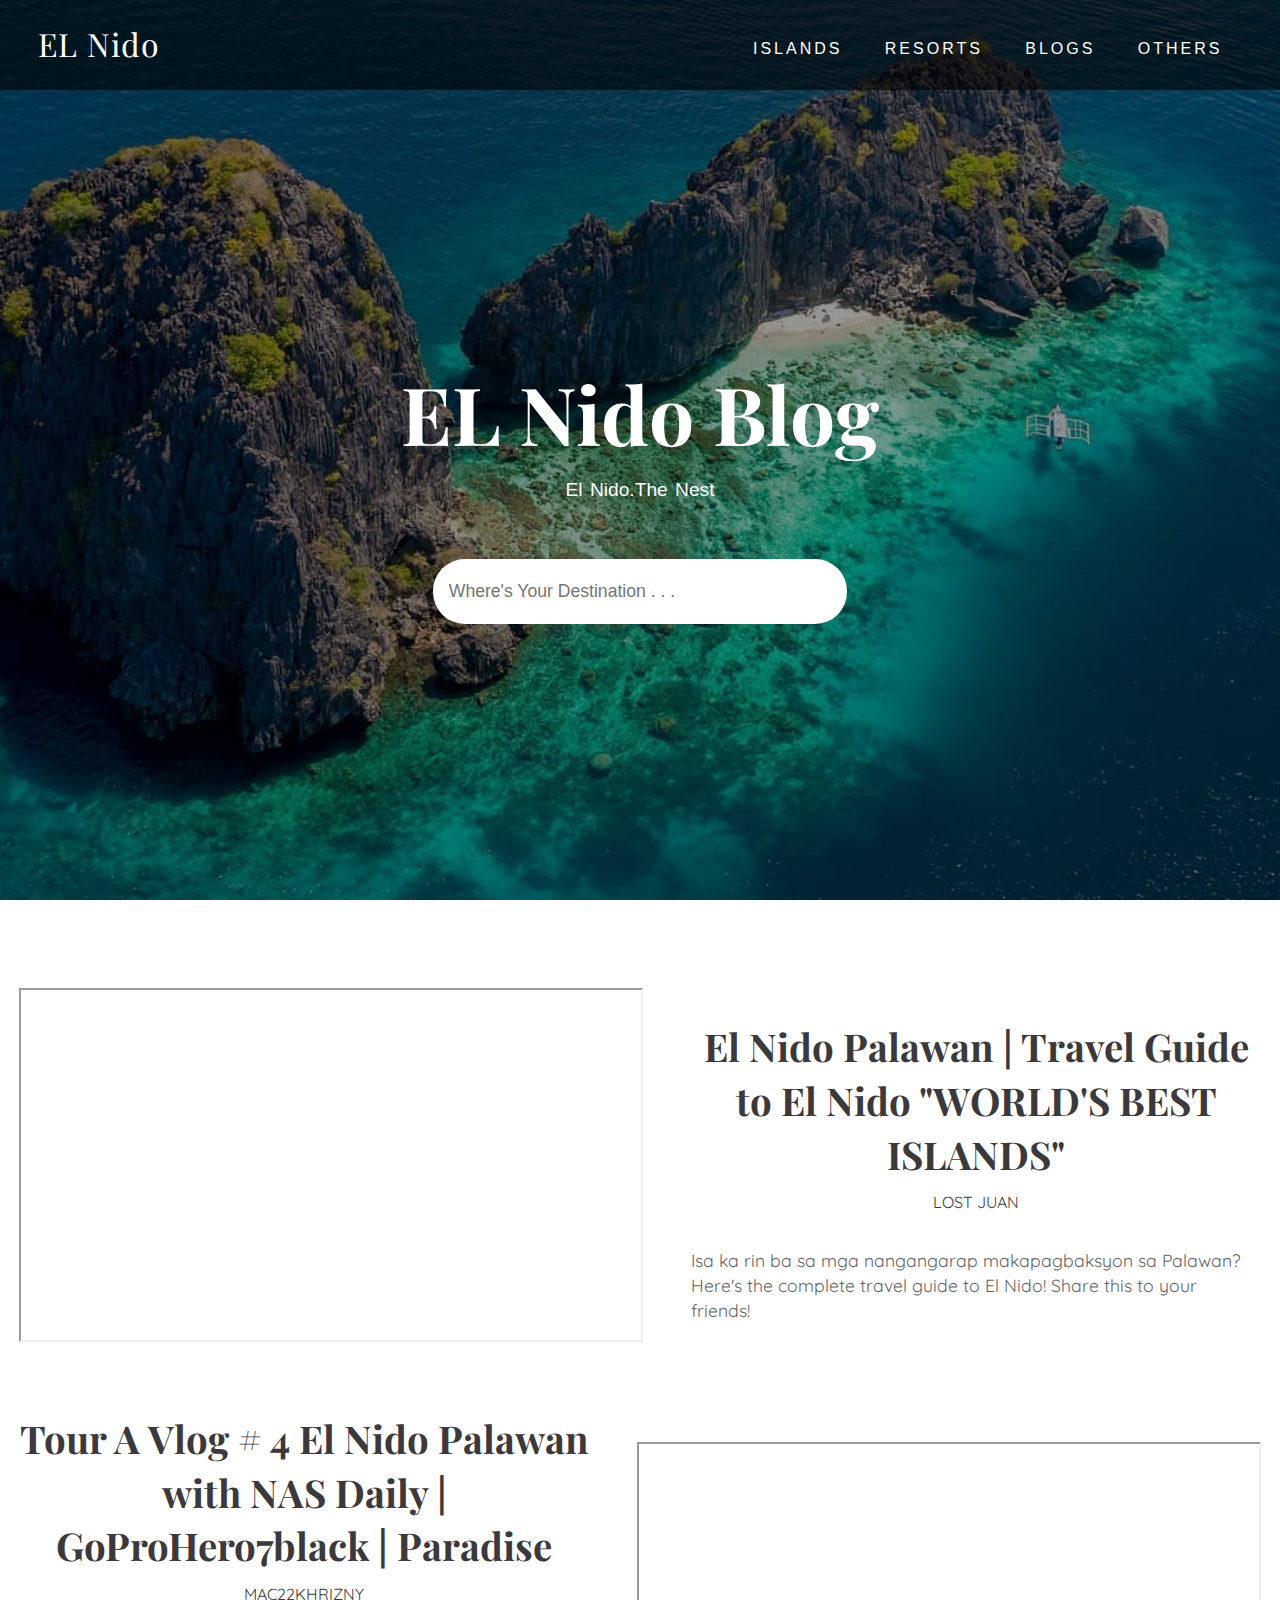
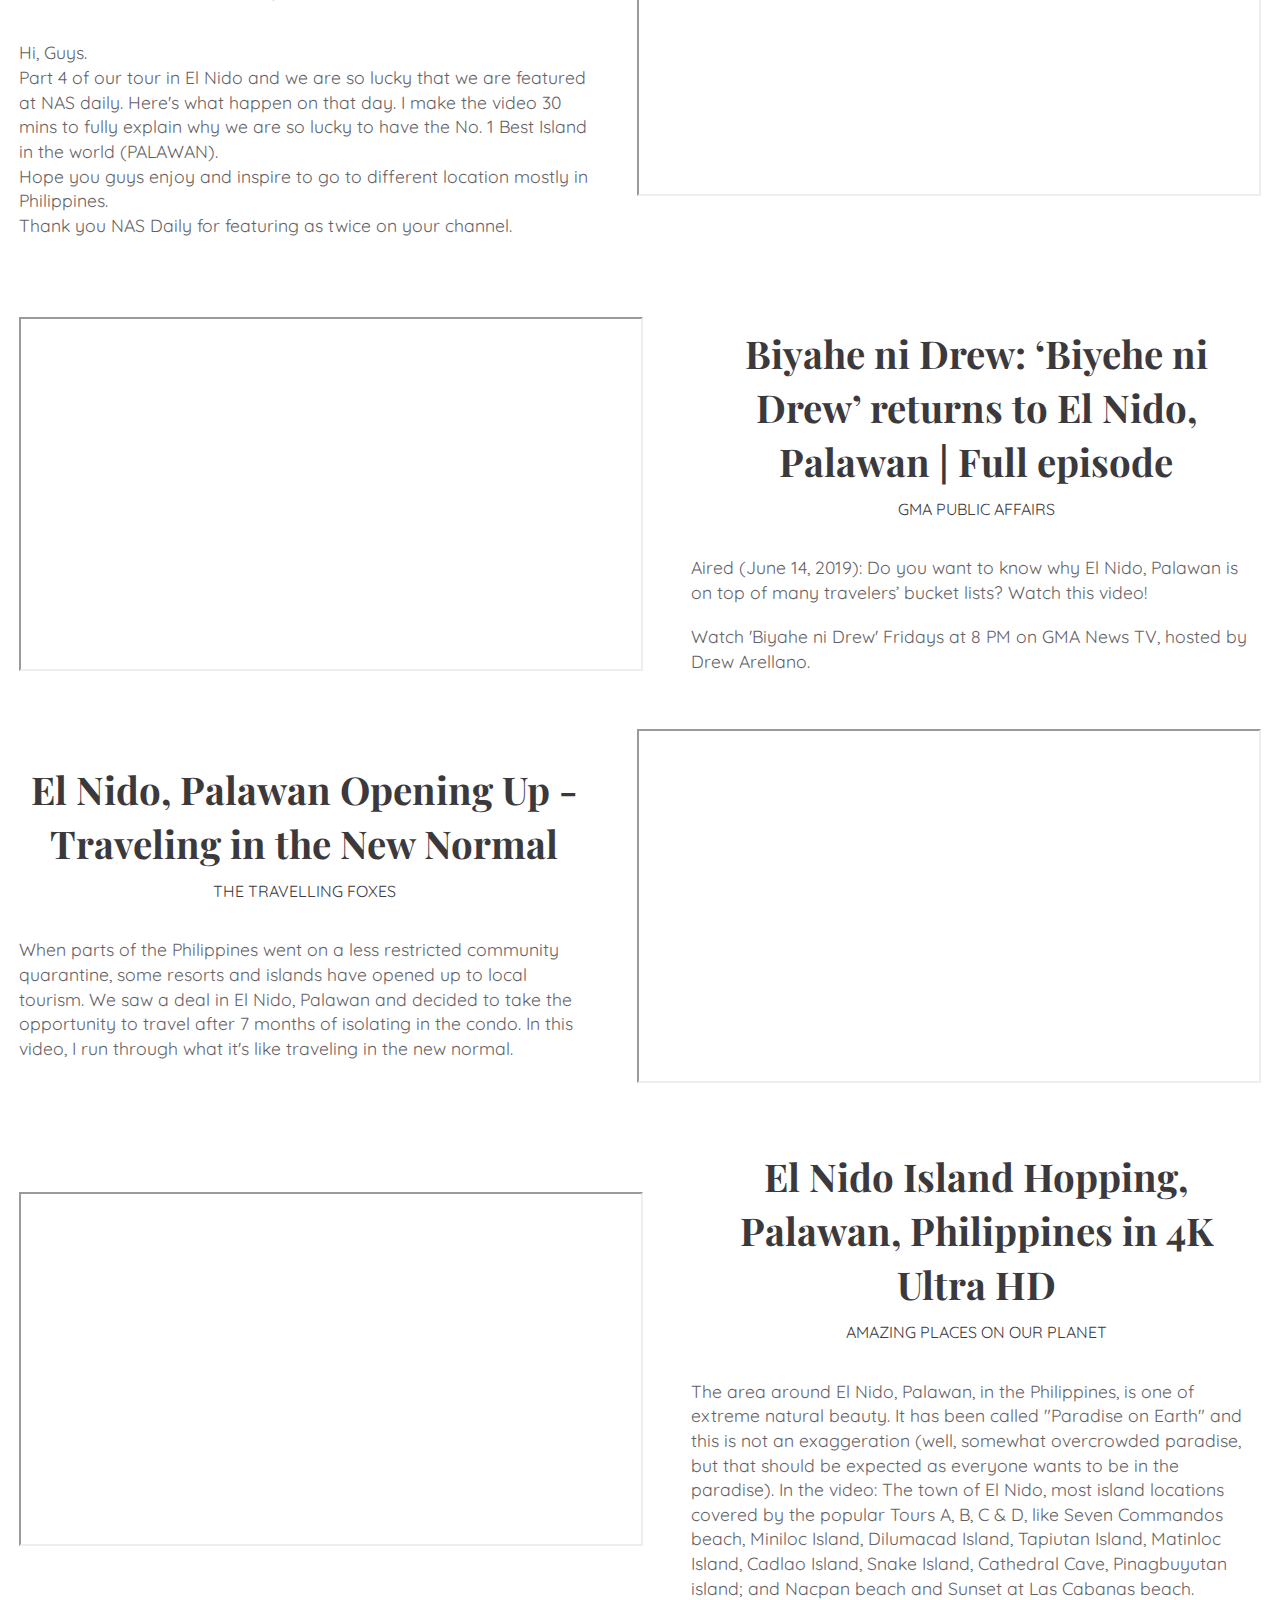
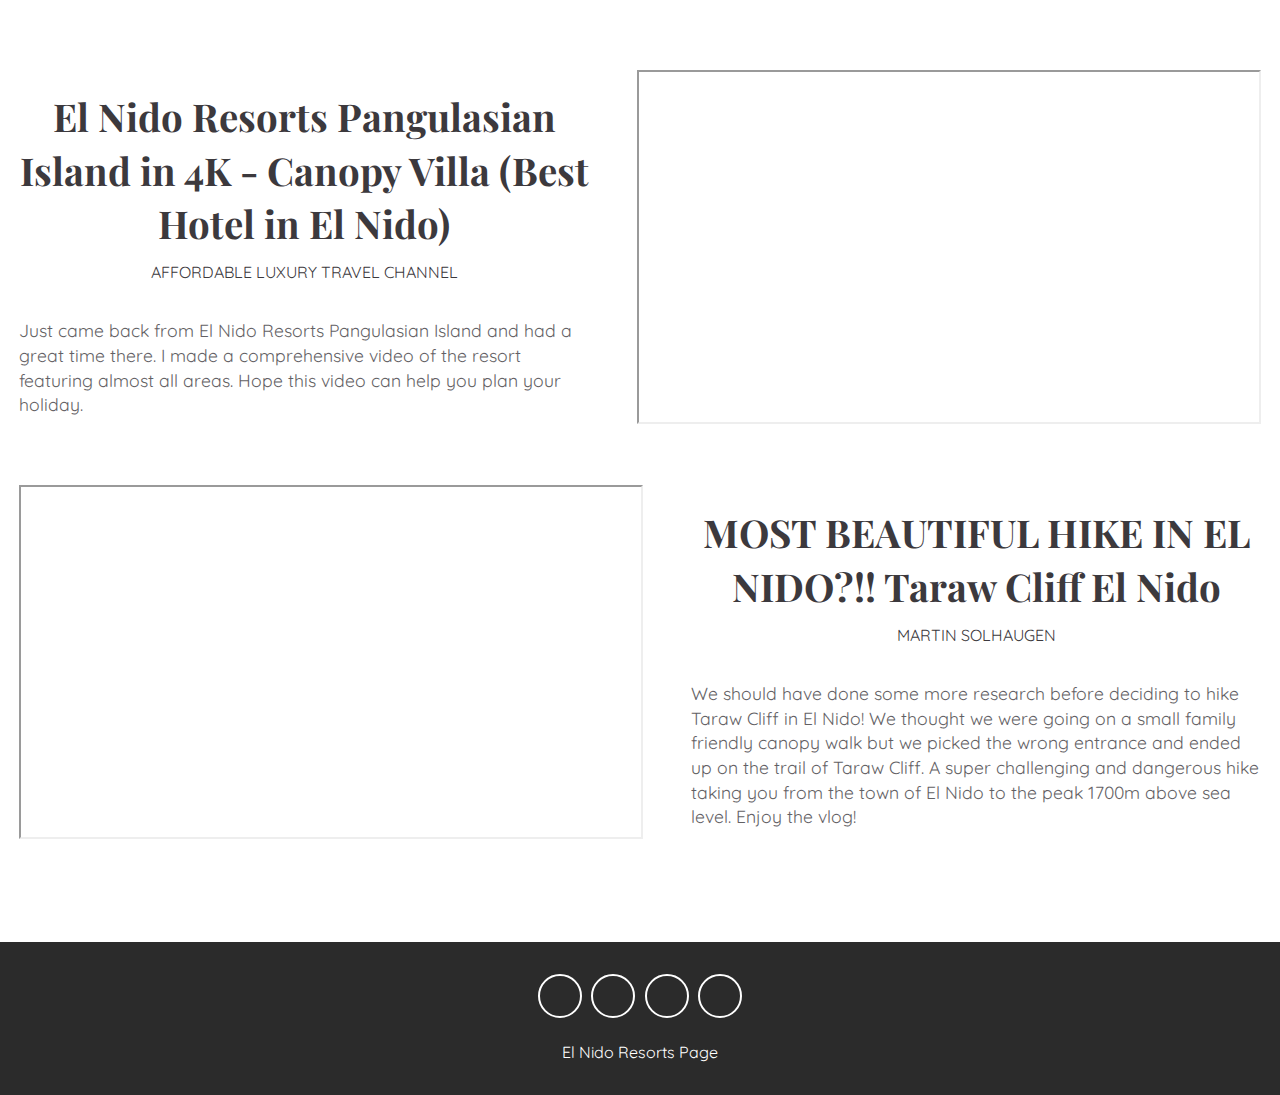
<file: page3.html>
<!DOCTYPE html>
<html>
  <head>
    <meta charset="utf-8">
    <meta http-equiv="X-UA-Compatible" content="IE=edge">
    <title>EL Nido Blog</title>
    <meta name="viewport" content="width=device-width, initial-scale=1">
    <!-- Font awesome icon -->
    <link rel="stylesheet" href="https://cdnjs.cloudflare.com/ajax/libs/font-awesome/5.15.1/css/all.min.css" integrity="sha512-+4zCK9k+qNFUR5X+cKL9EIR+ZOhtIloNl9GIKS57V1MyNsYpYcUrUeQc9vNfzsWfV28IaLL3i96P9sdNyeRssA==" crossorigin="anonymous" />
    <link rel="stylesheet" href="style.css">
  </head>
  <body>

    <!-- header -->
    <header>
      <nav class = "navbar">
        <div class = "container">
          <a href = "index.html.html" class = "navbar-brand">EL Nido</a>
          <div class = "navbar-nav">
            <a href = "index.html.html">islands</a>
            <a href = "page2.html">resorts</a>
            <a href = "page3.html">blogs</a>
            <a href = "page4.html">others</a>
          </div>
        </div>
      </nav>
      <div class = "banner">
        <div class = "container">
          <h1 class = "banner-title">
            <span>EL Nido</span> Blog
          </h1>
          <p>El Nido.The Nest</p>
          <form>
            <input type = "text" class = "search-input" placeholder="where's your destination . . .">
            <button type = "submit" class = "search-btn">
              <i class = "fas fa-search"></i>
            </button>
          </form>
        </div>
      </div>
    </header>
    <!-- end of header -->

    <!-- blogs -->
    <section class = "about" id = "about">
      <div class = "container">

        <div class = "about-content">
        <div>
            <iframe width="620" height="350"
              src="https://www.youtube.com/embed/RY6ap-sm1AA">
            </iframe>
          </div>

          <div class = "about-text">
            <div class = "title">
              <h2>El Nido Palawan | Travel Guide to El Nido "WORLD'S BEST ISLANDS"</h2>
              <p>Lost Juan</p>
            </div>
            <p>Isa ka rin ba sa mga nangangarap makapagbaksyon sa Palawan? Here's the complete travel guide to El Nido! Share this to your friends!</p>
          </div>
        </div>



        <div class = "about-content">
          <div class = "about-text">
            <div class = "title">
              <h2>Tour A Vlog # 4 El Nido Palawan with NAS Daily | GoProHero7black | Paradise</h2>
              <p>Mac22Khrizny</p>
            </div>
            <p>Hi, Guys. <br>Part 4 of our tour in El Nido and we are so lucky that we are featured at NAS daily. Here's what happen on that day. I make the video 30 mins to fully explain why we are so lucky to have the No. 1 Best Island in the world (PALAWAN).<br>
            Hope you guys enjoy and inspire to go to different location mostly in Philippines.<br>
            Thank you NAS Daily for featuring as twice on your channel.</p>
          </div>

          <div>
            <iframe width="620" height="350"
              src="https://www.youtube.com/embed/TPzETl-ZiBQ">
            </iframe>
          </div>
        </div>


        <div class = "about-content">
        <div>
            <iframe width="620" height="350"
              src="https://www.youtube.com/embed/NurKCZWPPr0">
            </iframe>
          </div>

          <div class = "about-text">
            <div class = "title">
              <h2>Biyahe ni Drew: ‘Biyehe ni Drew’ returns to El Nido, Palawan | Full episode</h2>
              <p>GMA Public Affairs</p>
            </div>
            <p>Aired (June 14, 2019): Do you want to know why El Nido, Palawan is on top of many travelers’ bucket lists? Watch this video!</p>
            <p>Watch 'Biyahe ni Drew' Fridays at 8 PM on GMA News TV, hosted by Drew Arellano.</p>
          </div>
        </div>


        <div class = "about-content">
          <div class = "about-text">
            <div class = "title">
              <h2>El Nido, Palawan Opening Up - Traveling in the New Normal</h2>
              <p>The Travelling Foxes</p>
            </div>
            <p>When parts of the Philippines went on a less restricted community quarantine, some resorts and islands have opened up to local tourism. We saw a deal in El Nido, Palawan and decided to take the opportunity to travel after 7 months of isolating in the condo. In this video, I run through what it's like traveling in the new normal.</p>
          </div>

          <div>
            <iframe width="620" height="350"
              src="https://www.youtube.com/embed/VYEGA7Edc7I">
            </iframe>
          </div>
        </div>



        <div class = "about-content">
        <div>
            <iframe width="620" height="350"
              src="https://www.youtube.com/embed/K8G52b4Q1tQ">
            </iframe>
          </div>

          <div class = "about-text">
            <div class = "title">
              <h2>El Nido Island Hopping, Palawan, Philippines in 4K Ultra HD</h2>
              <p>Amazing Places on Our Planet</p>
            </div>
            <p>The area around El Nido, Palawan, in the Philippines, is one of extreme natural beauty. It has been called "Paradise on Earth" and this is not an exaggeration (well, somewhat overcrowded paradise, but that should be expected as everyone wants to be in the paradise). In the video: The town of El Nido, most island locations covered by the popular Tours A, B, C & D, like Seven Commandos beach, Miniloc Island, Dilumacad Island, Tapiutan Island, Matinloc Island, Cadlao Island, Snake Island, Cathedral Cave, Pinagbuyutan island; and Nacpan beach and Sunset at Las Cabanas beach.</p>
          </div>
        </div>



        <div class = "about-content">
          <div class = "about-text">
            <div class = "title">
              <h2>El Nido Resorts Pangulasian Island in 4K - Canopy Villa (Best Hotel in El Nido)</h2>
              <p>Affordable Luxury Travel Channel</p>
            </div>
            <p>Just came back from El Nido Resorts Pangulasian Island and had a great time there. I made a comprehensive video of the resort featuring almost all areas. Hope this video can help you plan your holiday.</p>
          </div>

          <div>
            <iframe width="620" height="350"
              src="https://www.youtube.com/embed/g6vA6laC8dw">
            </iframe>
          </div>
        </div>



        <div class = "about-content">
        <div>
            <iframe width="620" height="350"
              src="https://www.youtube.com/embed/lxkoYShdTuQ">
            </iframe>
          </div>

          <div class = "about-text">
            <div class = "title">
              <h2>MOST BEAUTIFUL HIKE IN EL NIDO?!! Taraw Cliff El Nido</h2>
              <p>Martin Solhaugen</p>
            </div>
            <p>We should have done some more research before deciding to hike Taraw Cliff in El Nido! We thought we were going on a small family friendly canopy walk but we picked the wrong entrance and ended up on the trail of Taraw Cliff. A super challenging and dangerous hike taking you from the town of El Nido to the peak 1700m above sea level. Enjoy the vlog!</p>
          </div>
        </div>


      </div>
    </section>
    <!-- end of about -->

    <footer>
      <div class = "social-links">
        <a href = "https://web.facebook.com/rdjcb/"><i class = "fab fa-facebook-f"></i></a>
        <a href = "https://www.instagram.com/rooodddddddd/"><i class = "fab fa-instagram"></i></a>
        <a href = "https://github.com/rooodddd"><i class = "fab fa-github"></i></a>
        <a href = ""><i class = "fab fa-steam"></i></a>
      </div>
      <span>El Nido Resorts Page</span>
    </footer>
    <!-- end of footer -->
    
    
  </body>
</html>
</file>
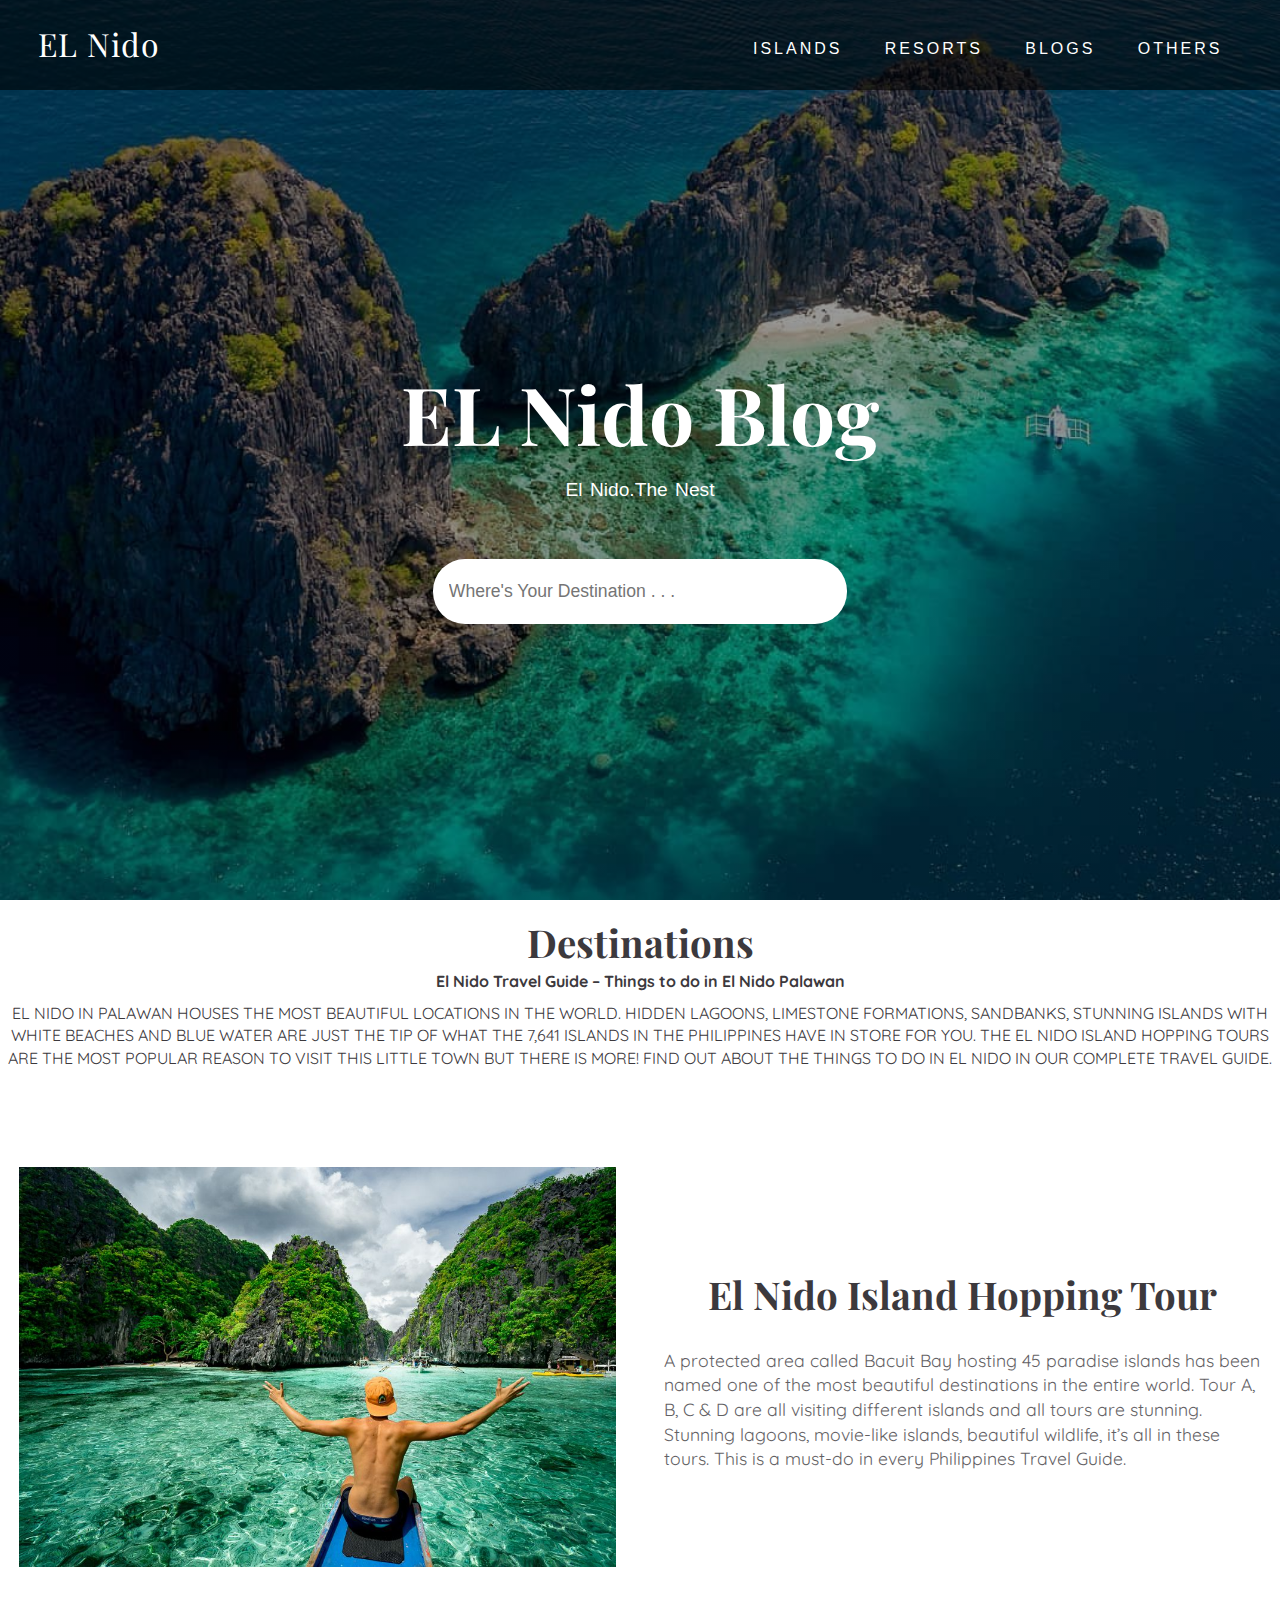
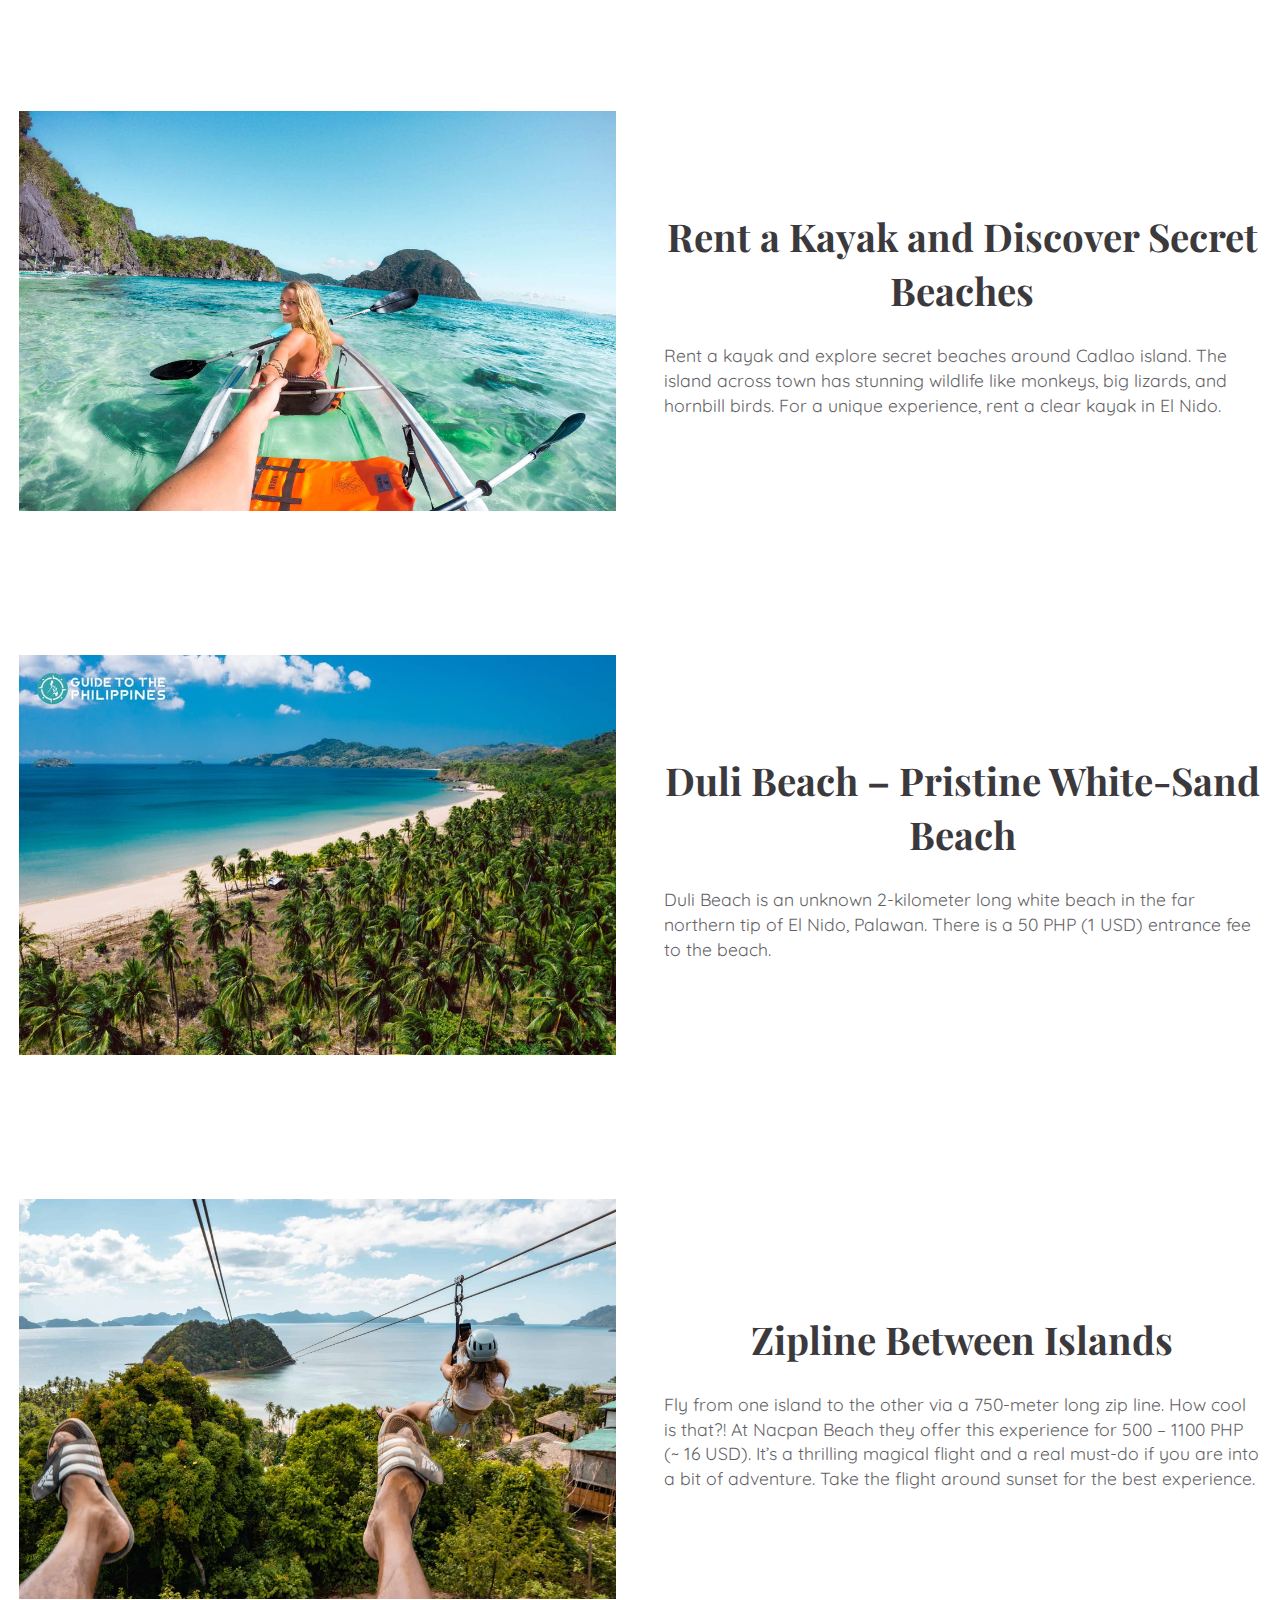
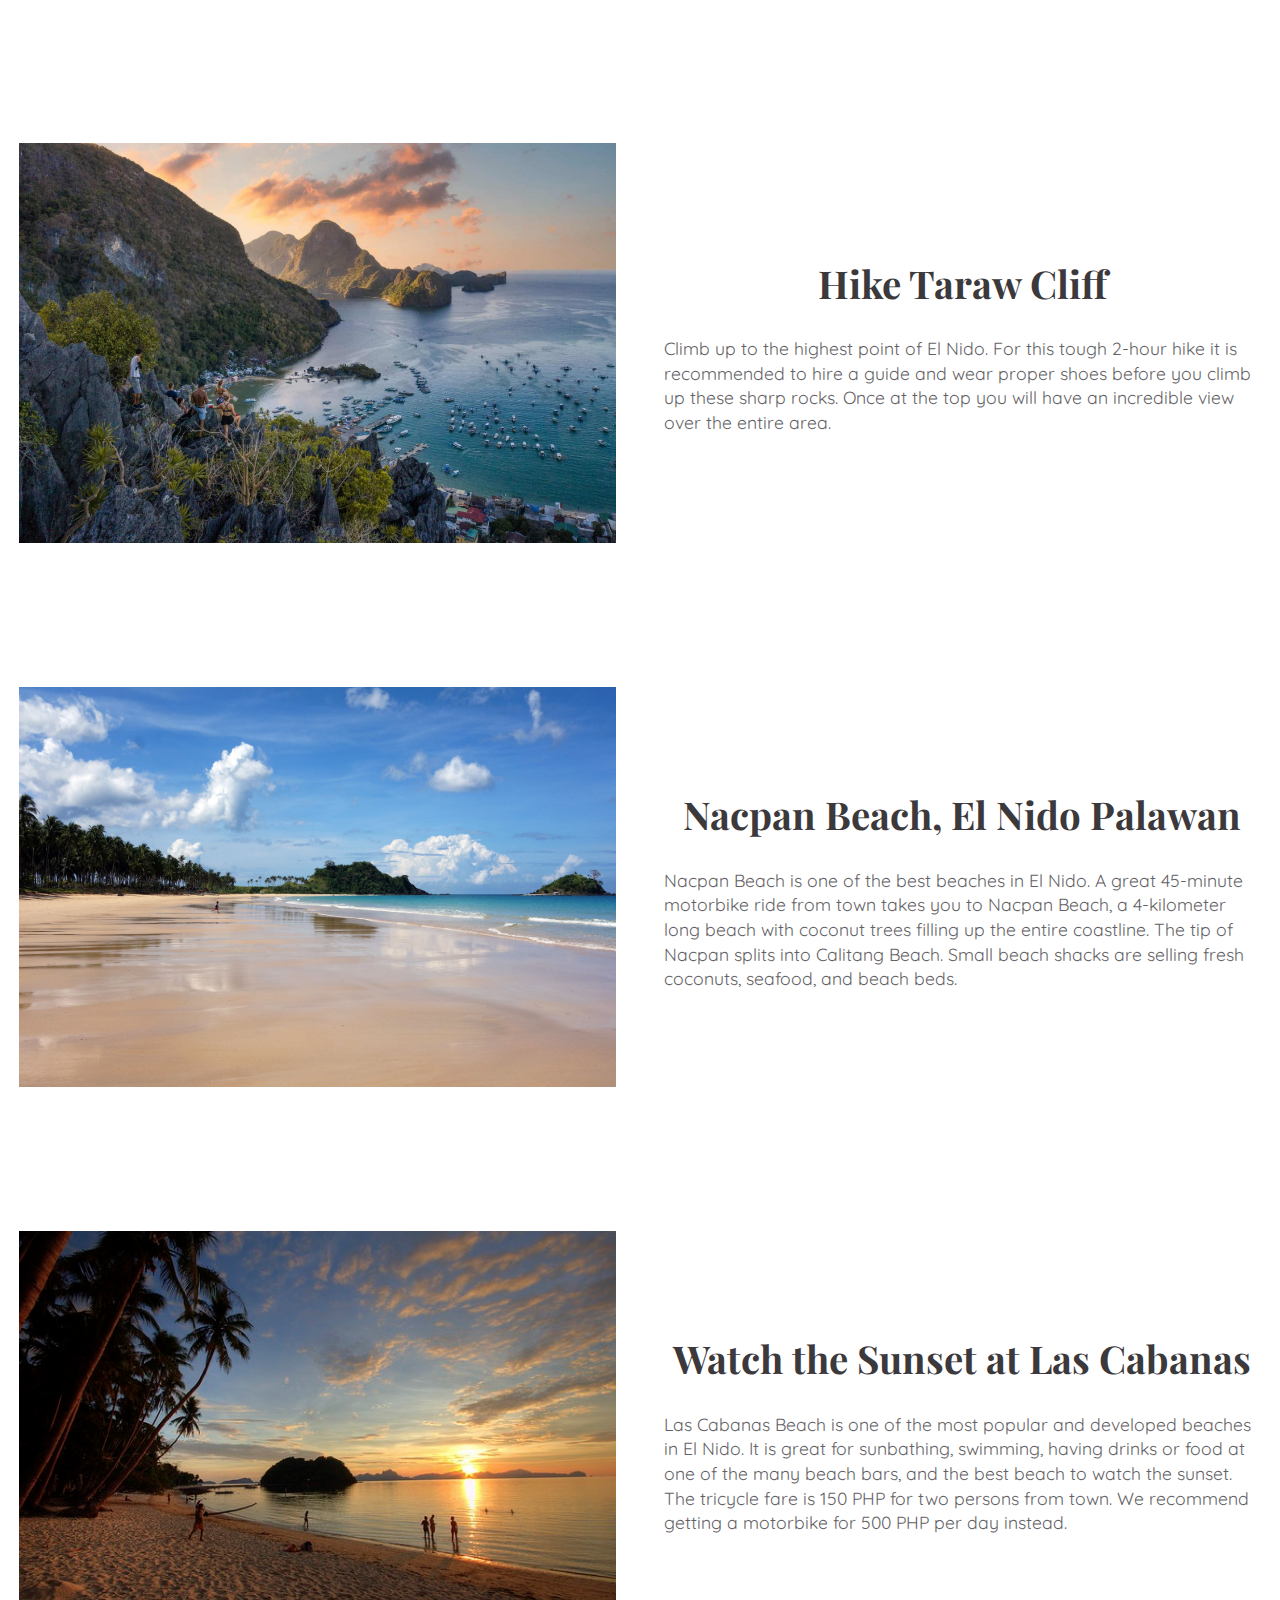
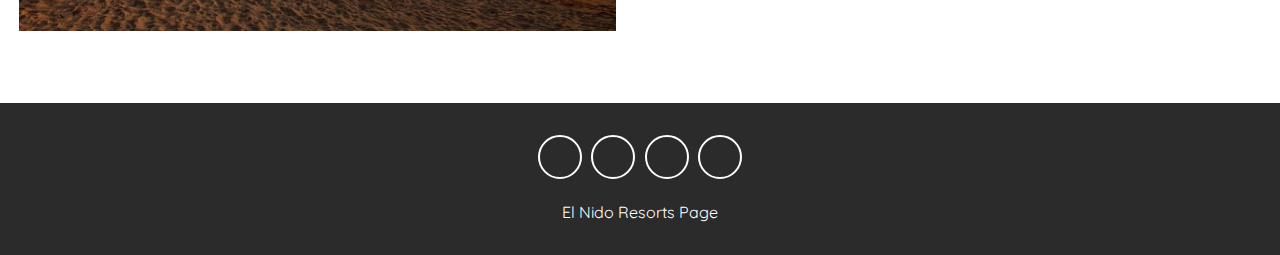
<file: page4.html>
<!DOCTYPE html>
<html>
  <head>
    <meta charset="utf-8">
    <meta http-equiv="X-UA-Compatible" content="IE=edge">
    <title>EL Nido Blog</title>
    <meta name="viewport" content="width=device-width, initial-scale=1">
    <!-- Font awesome icon -->
    <link rel="stylesheet" href="https://cdnjs.cloudflare.com/ajax/libs/font-awesome/5.15.1/css/all.min.css" integrity="sha512-+4zCK9k+qNFUR5X+cKL9EIR+ZOhtIloNl9GIKS57V1MyNsYpYcUrUeQc9vNfzsWfV28IaLL3i96P9sdNyeRssA==" crossorigin="anonymous" />
    <link rel="stylesheet" href="style.css">
  </head>
  <body>

    <!-- header -->
    <header>
      <nav class = "navbar">
        <div class = "container">
          <a href = "index.html.html" class = "navbar-brand">EL Nido</a>
          <div class = "navbar-nav">
            <a href = "index.html.html">islands</a>
            <a href = "page2.html">resorts</a>
            <a href = "page3.html">blogs</a>
            <a href = "page4.html">others</a>
          </div>
        </div>
      </nav>
      <div class = "banner">
        <div class = "container">
          <h1 class = "banner-title">
            <span>EL Nido</span> Blog
          </h1>
          <p>El Nido.The Nest</p>
          <form>
            <input type = "text" class = "search-input" placeholder="where's your destination . . .">
            <button type = "submit" class = "search-btn">
              <i class = "fas fa-search"></i>
            </button>
          </form>
        </div>
      </div>
    </header>
    <!-- end of header -->

        <div class = "title">
          <h2>Destinations</h2>
          <h4>El Nido Travel Guide – Things to do in El Nido Palawan</h4>
          <p style="text-align: center;">El Nido in Palawan houses the most beautiful locations in the world. Hidden lagoons, limestone formations, sandbanks, stunning islands with white beaches and blue water are just the tip of what the 7,641 islands in the Philippines have in store for you. The El Nido island hopping tours are the most popular reason to visit this little town but there is more! Find out about the things to do in El Nido in our complete travel guide.</p>
        </div>



    <section class = "about" id = "about">
      <div class = "container">
        <div class = "about-content">
          <div>
            <img src = "images/others/islandhopping.jpg" alt = "" width="620" height="400">
          </div>
          <div class = "about-text">
            <div class = "title">
              <h2>El Nido Island Hopping Tour</h2>
            </div>
            <p>A protected area called Bacuit Bay hosting 45 paradise islands has been named one of the most beautiful destinations in the entire world. Tour A, B, C & D are all visiting different islands and all tours are stunning. Stunning lagoons, movie-like islands, beautiful wildlife, it’s all in these tours. This is a must-do in every Philippines Travel Guide.</p>
          </div>
        </div>
      </div>
    </section>

    <section class = "about" id = "about">
      <div class = "container">
        <div class = "about-content">
          <div>
            <img src = "images/others/kayak.jpg" alt = "" width="620" height="400">
          </div>
          <div class = "about-text">
            <div class = "title">
              <h2>Rent a Kayak and Discover Secret Beaches</h2>
            </div>
            <p>Rent a kayak and explore secret beaches around Cadlao island. The island across town has stunning wildlife like monkeys, big lizards, and hornbill birds. For a unique experience, rent a clear kayak in El Nido.</p>
          </div>
        </div>
      </div>
    </section>

    <section class = "about" id = "about">
      <div class = "container">
        <div class = "about-content">
          <div>
            <img src = "images/others/duli.jpg" alt = "" width="620" height="400">
          </div>
          <div class = "about-text">
            <div class = "title">
              <h2>Duli Beach – Pristine White-Sand Beach</h2>
            </div>
            <p>Duli Beach is an unknown 2-kilometer long white beach in the far northern tip of El Nido, Palawan. There is a 50 PHP (1 USD) entrance fee to the beach.</p>
          </div>
        </div>
      </div>
    </section>

    <section class = "about" id = "about">
      <div class = "container">
        <div class = "about-content">
          <div>
            <img src = "images/others/zipline.jpg" alt = "" width="620" height="400">
          </div>
          <div class = "about-text">
            <div class = "title">
              <h2>Zipline Between Islands</h2>
            </div>
            <p>Fly from one island to the other via a 750-meter long zip line. How cool is that?! At Nacpan Beach they offer this experience for 500 – 1100 PHP (~ 16 USD). It’s a thrilling magical flight and a real must-do if you are into a bit of adventure. Take the flight around sunset for the best experience.</p>
          </div>
        </div>
      </div>
    </section>

    <section class = "about" id = "about">
      <div class = "container">
        <div class = "about-content">
          <div>
            <img src = "images/others/taraw.jpg" alt = "" width="620" height="400">
          </div>
          <div class = "about-text">
            <div class = "title">
              <h2>Hike Taraw Cliff</h2>
            </div>
            <p>Climb up to the highest point of El Nido. For this tough 2-hour hike it is recommended to hire a guide and wear proper shoes before you climb up these sharp rocks. Once at the top you will have an incredible view over the entire area.</p>
          </div>
        </div>
      </div>
    </section>

    <section class = "about" id = "about">
      <div class = "container">
        <div class = "about-content">
          <div>
            <img src = "images/others/nacpanbeach.jpg" alt = "" width="620" height="400">
          </div>
          <div class = "about-text">
            <div class = "title">
              <h2>Nacpan Beach, El Nido Palawan</h2>
            </div>
            <p>Nacpan Beach is one of the best beaches in El Nido. A great 45-minute motorbike ride from town takes you to Nacpan Beach, a 4-kilometer long beach with coconut trees filling up the entire coastline. The tip of Nacpan splits into Calitang Beach. Small beach shacks are selling fresh coconuts, seafood, and beach beds.</p>
          </div>
        </div>
      </div>
    </section>

    <section class = "about" id = "about">
      <div class = "container">
        <div class = "about-content">
          <div>
            <img src = "images/others/lascab.jpg" alt = "" width="620" height="400">
          </div>
          <div class = "about-text">
            <div class = "title">
              <h2>Watch the Sunset at Las Cabanas</h2>
            </div>
            <p>Las Cabanas Beach is one of the most popular and developed beaches in El Nido. It is great for sunbathing, swimming, having drinks or food at one of the many beach bars, and the best beach to watch the sunset. The tricycle fare is 150 PHP for two persons from town. We recommend getting a motorbike for 500 PHP per day instead.</p>
          </div>
        </div>
      </div>
    </section>

    <footer>
      <div class = "social-links">
        <a href = "https://web.facebook.com/rdjcb/"><i class = "fab fa-facebook-f"></i></a>
        <a href = "https://www.instagram.com/rooodddddddd/"><i class = "fab fa-instagram"></i></a>
        <a href = "https://github.com/rooodddd"><i class = "fab fa-github"></i></a>
        <a href = ""><i class = "fab fa-steam"></i></a>
      </div>
      <span>El Nido Resorts Page</span>
    </footer>

    
  </body>
</html>
</file>
<file: style.css>
@import url('https://fonts.googleapis.com/css2?family=Playfair+Display:wght@500;600;700;800;900&family=Quicksand:wght@300;400;500;600;700&display=swap');

:root{
    --Playfair: 'Playfair Display', serif;
    --Quicksand: 'Quicksand', sans-serif;
    --Roboto: 'Roboto', sans-serif;
    --dark: #3c393d;
    --exDark: #2b2b2b;
    --white: #ffffff;
}
*{
    padding: 0;
    margin: 0;
    font-family: var(--Quicksand);
}
body{
    line-height: 1.4;
    color: var(--dark);
}
img{
    width: 100%;
    display: block;
}
.container{
    max-width: 1320px;
    margin: 0 auto;
    padding: 0 1.2rem;
}

/* header */
header{
    min-height: 100vh;
    background: linear-gradient(rgba(0, 0, 0, 0.4), rgba(0, 0, 0, 0.4)), url(images/elnido.jpg) center/cover no-repeat fixed;
    display: flex;
    flex-direction: column;
    justify-content: stretch;
}
.navbar{
    background: rgba(0, 0, 0, 0.6);
    padding: 1.2rem;
}
.navbar-brand{
    color: #fff;
    font-size: 2rem;
    display: block;
    text-align: center;
    text-decoration: none;
    font-family: var(--Playfair);
    letter-spacing: 1px;
}
.navbar-nav{
    padding: 0.8rem 0 0.2rem 0;
    text-align: center;
}
.navbar-nav a{
    text-transform: uppercase;
    font-family: var(--Roboto);
    letter-spacing: 1px;
    font-weight: 500;
    color: #fff;
    text-decoration: none;
    display: inline-block;
    padding: 0.4rem 0.1rem;
    letter-spacing: 3px;
    transition: opacity 0.5s ease;
}
.navbar-nav a:hover{
    opacity: 0.7;
}
.banner{
    flex: 1;
    display: flex;
    align-items: center;
    justify-content: center;
    text-align: center;
    color: #fff;
}
.banner-title{
    font-size: 3rem;
    font-family: var(--Playfair);
    line-height: 1.2;
}
.banner-title span{
    font-family: var(--Playfair);
    color: var(--white);
}
.banner p{
    padding: 1rem 0 2rem 0;
    font-size: 1.2rem;
    text-transform: capitalize;
    font-family: var(--Roboto);
    font-weight: 300;
    word-spacing: 2px;
}
.banner form{
    background: #fff;
    border-radius: 2rem;
    padding: 0.6rem 1rem;
    display: flex;
    justify-content: space-between;
}
.search-input{
    font-family: var(--Roboto);
    font-size: 1.1rem;
    width: 100%;
    outline: 0;
    padding: 0.6rem 0;
    border: none;
}
.search-input::placeholder{
    text-transform: capitalize;
}
.search-btn{
    width: 40px;
    font-size: 1.1rem;
    color: var(--dark);
    border: none;
    background: transparent;
    outline: 0;
    cursor: pointer;
}

/* design */
.design{
    padding: 4.5rem 0;
}
.title{
    text-align: center;
    padding: 1rem 0;
}
.title h2{
    font-family: var(--Playfair);
    font-size: 2.4rem;
}
.title p{
    text-transform: uppercase;
    padding: 0.6rem 0;
}
.design-content{
    margin: 2rem 0;
}
.design-item{
    cursor: pointer;
    margin: 1.5rem 0;
}
.design-img{
    position: relative;
    overflow: hidden;
}
.design-img::after{
    position: absolute;
    content: "";
    top: 0;
    left: 0;
    width: 100%;
    height: 100%;
    background: rgba(0, 0, 0, 0.3);
}
.design-img img{
    transition:  all 0.5s ease;
}
.design-item:hover img{
    transform: scale(1.2);
}
.design-img span:first-of-type{
    position: absolute;
    z-index: 1;
    top: 10px;
    left: 10px;
    background: var(--exDark);
    color: #fff;
    padding: 0.25rem 1rem;
}
.design-img span:last-of-type{
    position: absolute;
    z-index: 1;
    bottom: 10px;
    right: 10px;
    color: #fff;
    font-weight: 700;
    font-size: 1.1rem;
}
.design-title{
    padding: 1rem;
    font-size: 1.2rem;
    text-align: center;
    width: 70%;
    margin: 0 auto;
}
.design-title a{
    color: var(--dark);
    text-decoration: none;
    text-transform: capitalize;
    font-family: var(--Playfair);
}

/* blog */
.blog{
    background: #f9f9f9;
    padding: 4.5rem;
}
.blog-content{
    margin: 2rem 0;
}
.blog-img{
    position: relative;
}
.blog-img span{
    position: absolute;
    bottom: 10px;
    right: 10px;
    background: var(--exDark);
    color: #fff;
    font-size: 1.4rem;
    padding: 0.3rem 0.6rem;
}
.blog-text{
    margin: 2.2rem 0;
    padding: 0 1rem;
}
.blog-text span{
    font-weight: 300;
    display: block;
    padding-bottom: 0.5rem;
}
.blog-text h2{
    font-family: var(--Playfair);
    padding: 1rem 0;
    font-size: 1.65rem;
    font-weight: 500;
}
.blog-text p{
    font-weight: 300;
    font-size: 1.1rem;
    opacity: 0.9;
    padding-bottom: 1.2rem;
}
.blog-text a{
    font-family: var(--Roboto);
    font-size: 1.1rem;
    text-decoration: none;
    color: var(--dark);
    display: inline-block;
    background: var(--dark);
    color: #fff;
    padding: 0.55rem 1.2rem;
    transition: all 0.5s ease;
}
.blog-text a:hover{
    background: var(--exDark);
}

/* about */
.about{
    padding: 4.5rem 0;
}
.about-text{
    margin: 2rem 0;
}
.about-text > p{
    font-size: 1.1rem;
    padding: 0.6rem 0;
    opacity: 0.8;
}

/* footer */
footer{
    background: var(--exDark);
    color: #fff;
    text-align: center;
    padding: 2rem 0;
}
.social-links{
    display: flex;
    justify-content: center;
    margin-bottom: 1.4rem;
}
.social-links a{
    border: 2px solid #fff;
    color: #fff;
    display: block;
    width: 40px;
    height: 40px;
    display: flex;
    justify-content: center;
    align-items: center;
    border-radius: 50%;
    text-decoration: none;
    margin: 0 0.3rem;
    transition: all 0.5s ease;
}

.social-links a:hover{
    background: #fff;
    color: var(--exDark);
}
.footer span{
    margin-top: 1rem;
    display: block;
    font-family: var(--Playfair);
    letter-spacing: 2px;
}

/* Media Queries */
@media screen and (min-width: 540px){
    .navbar-nav a{
        padding-right: 1.2rem;
        padding-left: 1.2rem;
    }
    .banner-title{
        font-size: 5rem;
    }
    .banner form{
        margin-top: 1.4rem;
        width: 80%;
        margin-left: auto;
        margin-right: auto;
    }
}

@media screen and (min-width: 768px){
    .navbar .container{
        display: flex;
        align-items: center;
        justify-content: space-between;
    }
    .search-input{
        padding: 0.8rem 0;
    }
    .design-content{
        display: grid;
        grid-template-columns: repeat(2, 1fr);
        gap: 2rem;
    }
    .design-item{
        margin: 0;
    }
    .blog-content{
        display: grid;
        grid-template-columns: repeat(2, 1fr);
        gap: 2rem;
    }
}

@media screen and (min-width: 992px){
    .blog-content{
        grid-template-columns: repeat(3, 1fr);
    }
    .about-content{
        display: grid;
        grid-template-columns: repeat(2, 1fr);
        column-gap: 3rem;
        align-items: center;
    }
}

@media screen and (min-width: 1200px){
    .design-content{
        grid-template-columns: repeat(3, 1fr);
    }
}
</file>
